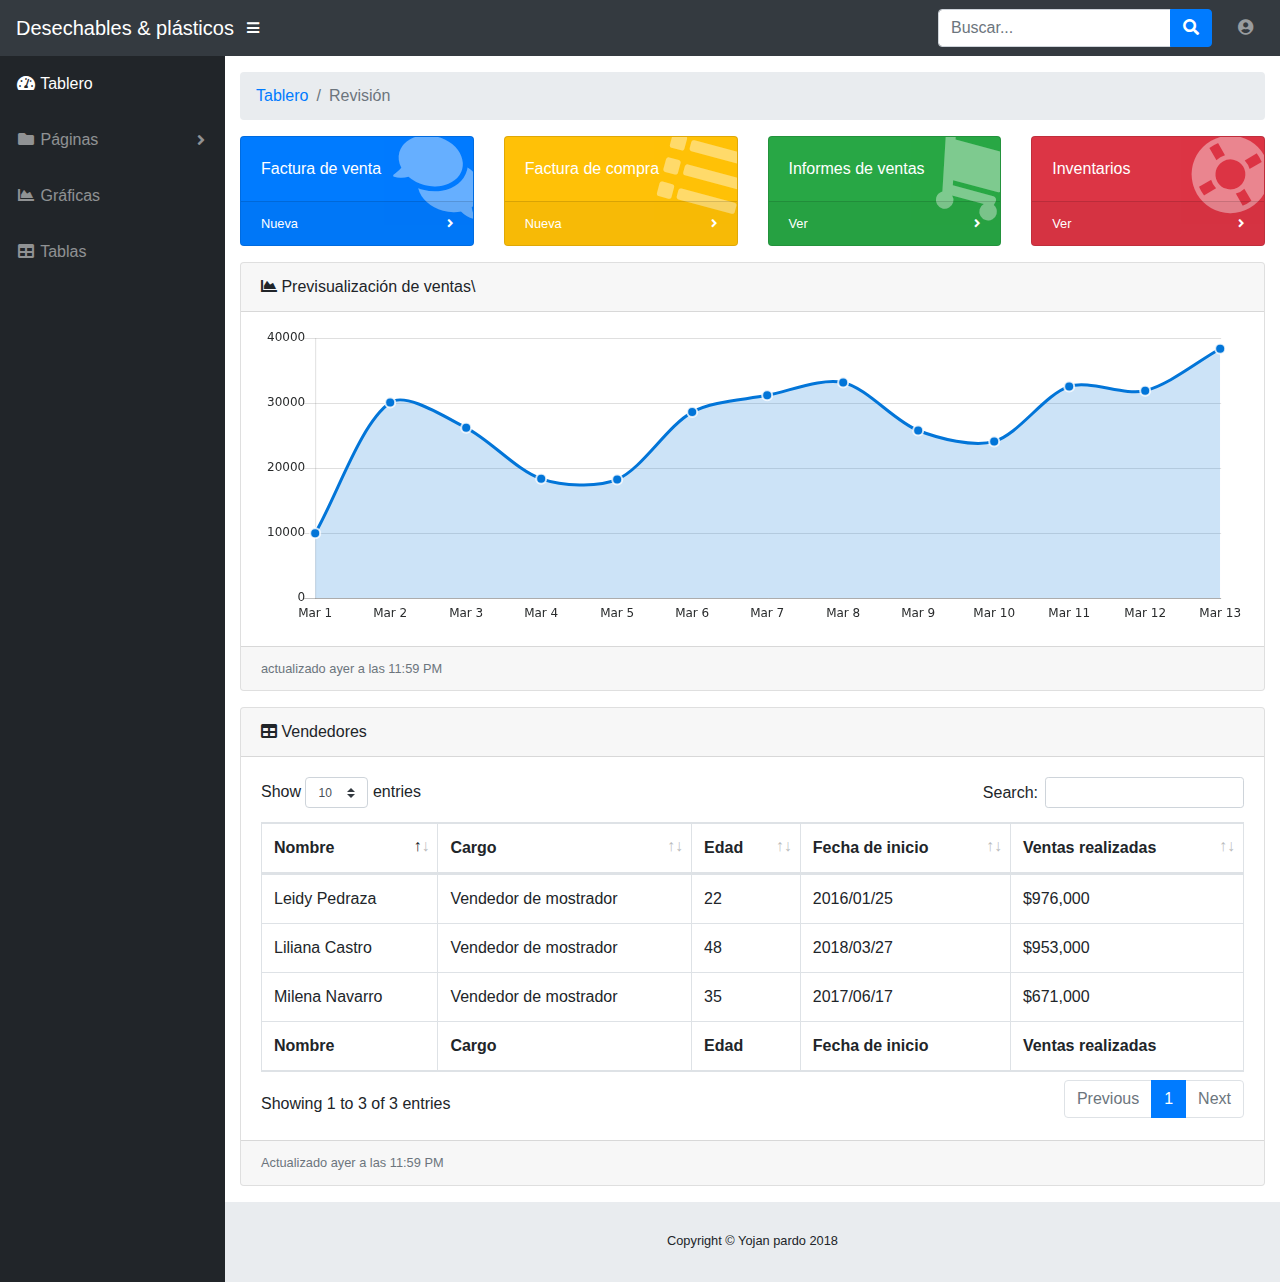
<file: static/index.html>
<!DOCTYPE html>
<html lang="en">

  <head>

    <meta charset="utf-8">
    <meta http-equiv="X-UA-Compatible" content="IE=edge">
    <meta name="viewport" content="width=device-width, initial-scale=1, shrink-to-fit=no">
    <meta name="description" content="">
    <meta name="author" content="">

    <title>Desechables & plasticos</title>

    <!-- Bootstrap core CSS-->
    <link href="vendor/bootstrap/css/bootstrap.min.css" rel="stylesheet">

    <!-- Custom fonts for this template-->
    <link href="vendor/fontawesome-free/css/all.min.css" rel="stylesheet" type="text/css">

    <!-- Page level plugin CSS-->
    <link href="vendor/datatables/dataTables.bootstrap4.css" rel="stylesheet">

    <!-- Custom styles for this template-->
    <link href="css/sb-admin.css" rel="stylesheet">

  </head>

  <body id="page-top">

    <nav class="navbar navbar-expand navbar-dark bg-dark static-top">

      <a class="navbar-brand mr-1" href="index.html">Desechables & plásticos</a>

      <button class="btn btn-link btn-sm text-white order-1 order-sm-0" id="sidebarToggle" href="#">
        <i class="fas fa-bars"></i>
      </button>

      <!-- Navbar Search -->
      <form class="d-none d-md-inline-block form-inline ml-auto mr-0 mr-md-3 my-2 my-md-0">
        <div class="input-group">
          <input type="text" class="form-control" placeholder="Buscar..." aria-label="Search" aria-describedby="basic-addon2">
          <div class="input-group-append">
            <button class="btn btn-primary" type="button">
              <i class="fas fa-search"></i>
            </button>
          </div>
        </div>
      </form>

      <!-- Navbar -->
      <ul class="navbar-nav ml-auto ml-md-0">
        <li class="nav-item dropdown no-arrow">
          <a class="nav-link dropdown-toggle" href="#" id="userDropdown" role="button" data-toggle="dropdown" aria-haspopup="true" aria-expanded="false">
            <i class="fas fa-user-circle fa-fw"></i>
          </a>
          <div class="dropdown-menu dropdown-menu-right" aria-labelledby="userDropdown">
            <a class="dropdown-item" href="https://docs.google.com/document/d/1LEOS7FEQG3Z_axIqjwZ_DtIhe6Shqy3F4_9AjFXQh_c/edit?usp=sharing" target="_blank">Documento</a>
            <a class="dropdown-item" href="#">Registro de actividad</a>
            <div class="dropdown-divider"></div>
            <a class="dropdown-item" href="#" data-toggle="modal" data-target="#logoutModal">Logout</a>
          </div>
        </li>
      </ul>

    </nav>

    <div id="wrapper">

      <!-- Sidebar -->
      <ul class="sidebar navbar-nav">
        <li class="nav-item active">
          <a class="nav-link" href="index.html">
            <i class="fas fa-fw fa-tachometer-alt"></i>
            <span>Tablero</span>
          </a>
        </li>
        <li class="nav-item dropdown">
          <a class="nav-link dropdown-toggle" href="#" id="pagesDropdown" role="button" data-toggle="dropdown" aria-haspopup="true" aria-expanded="false">
            <i class="fas fa-fw fa-folder"></i>
            <span>Páginas</span>
          </a>
          <div class="dropdown-menu" aria-labelledby="pagesDropdown">
            <h6 class="dropdown-header">Inicio de sesión</h6>
            <a class="dropdown-item" href="login.html">Iniciar sesión</a>
            <a class="dropdown-item" href="register.html">Registro</a>
            <a class="dropdown-item" href="forgot-password.html">Contraseña olvidada</a>
            <div class="dropdown-divider"></div>
            <h6 class="dropdown-header">otras páginas</h6>
            <a class="dropdown-item active" href="404.html">404</a>
            <a class="dropdown-item" href="blank.html">Blank Page</a>
          </div>
        </li>
        <li class="nav-item">
          <a class="nav-link" href="charts.html">
            <i class="fas fa-fw fa-chart-area"></i>
            <span>Gráficas</span></a>
        </li>
        <li class="nav-item">
          <a class="nav-link" href="tables.html">
            <i class="fas fa-fw fa-table"></i>
            <span>Tablas</span></a>
        </li>
      </ul>

      <div id="content-wrapper">

        <div class="container-fluid">

          <!-- Breadcrumbs-->
          <ol class="breadcrumb">
            <li class="breadcrumb-item">
              <a href="#">Tablero</a>
            </li>
            <li class="breadcrumb-item active">Revisión</li>
          </ol>

          <!-- Icon Cards-->
          <div class="row">
            <div class="col-xl-3 col-sm-6 mb-3">
              <div class="card text-white bg-primary o-hidden h-100">
                <div class="card-body">
                  <div class="card-body-icon">
                    <i class="fas fa-fw fa-comments"></i>
                  </div>
                  <div class="mr-5">Factura de venta</div>
                </div>
                <a class="card-footer text-white clearfix small z-1" href="factura_de_venta.html">
                  <span class="float-left">Nueva</span>
                  <span class="float-right">
                    <i class="fas fa-angle-right"></i>
                  </span>
                </a>
              </div>
            </div>
            <div class="col-xl-3 col-sm-6 mb-3">
              <div class="card text-white bg-warning o-hidden h-100">
                <div class="card-body">
                  <div class="card-body-icon">
                    <i class="fas fa-fw fa-list"></i>
                  </div>
                  <div class="mr-5">Factura de compra</div>
                </div>
                <a class="card-footer text-white clearfix small z-1" href="factura_de_compra.html">
                  <span class="float-left">Nueva</span>
                  <span class="float-right">
                    <i class="fas fa-angle-right"></i>
                  </span>
                </a>
              </div>
            </div>
            <div class="col-xl-3 col-sm-6 mb-3">
              <div class="card text-white bg-success o-hidden h-100">
                <div class="card-body">
                  <div class="card-body-icon">
                    <i class="fas fa-fw fa-shopping-cart"></i>
                  </div>
                  <div class="mr-5">Informes de ventas</div>
                </div>
                <a class="card-footer text-white clearfix small z-1" href="informes_de_ventas.html">
                  <span class="float-left">Ver</span>
                  <span class="float-right">
                    <i class="fas fa-angle-right"></i>
                  </span>
                </a>
              </div>
            </div>
            <div class="col-xl-3 col-sm-6 mb-3">
              <div class="card text-white bg-danger o-hidden h-100">
                <div class="card-body">
                  <div class="card-body-icon">
                    <i class="fas fa-fw fa-life-ring"></i>
                  </div>
                  <div class="mr-5">Inventarios</div>
                </div>
                <a class="card-footer text-white clearfix small z-1" href="inventarios.html">
                  <span class="float-left">Ver</span>
                  <span class="float-right">
                    <i class="fas fa-angle-right"></i>
                  </span>
                </a>
              </div>
            </div>
          </div>

          <!-- Area Chart Example-->
          <div class="card mb-3">
            <div class="card-header">
              <i class="fas fa-chart-area"></i>
              Previsualización de ventas\</div>
            <div class="card-body">
              <canvas id="myAreaChart" width="100%" height="30"></canvas>
            </div>
            <div class="card-footer small text-muted">actualizado ayer a las 11:59 PM</div>
          </div>

          <!-- DataTables Example -->
          <div class="card mb-3">
            <div class="card-header">
              <i class="fas fa-table"></i>
              Vendedores</div>
            <div class="card-body">
              <div class="table-responsive">
                <table class="table table-bordered" id="dataTable" width="100%" cellspacing="0">
                  <thead>
                    <tr>
                      <th>Nombre</th>
                      <th>Cargo</th>
                      <th>Edad</th>
                      <th>Fecha de inicio</th>
                      <th>Ventas realizadas</th>
                    </tr>
                  </thead>
                  <tfoot>
                    <tr>
                      <th>Nombre</th>
                      <th>Cargo</th>
                      <th>Edad</th>
                      <th>Fecha de inicio</th>
                      <th>Ventas realizadas</th>
                    </tr>
                  </tfoot>
                  <tbody>
                    <tr>
                      <td>Milena Navarro</td>
                      <td>Vendedor de mostrador</td>
                      <td>35</td>
                      <td>2017/06/17</td>
                      <td>$671,000</td>
                    </tr>
                    <tr>
                      <td>Liliana Castro</td>
                      <td>Vendedor de mostrador</td>
                      <td>48</td>
                      <td>2018/03/27</td>
                      <td>$953,000</td>
                    </tr>
                    <tr>
                      <td>Leidy Pedraza</td>
                      <td>Vendedor de mostrador</td>
                      <td>22</td>
                      <td>2016/01/25</td>
                      <td>$976,000</td>
                    </tr>
                  </tbody>
                </table>
              </div>
            </div>
            <div class="card-footer small text-muted">Actualizado ayer a las 11:59 PM</div>
          </div>

        </div>
        <!-- /.container-fluid -->

        <!-- Sticky Footer -->
        <footer class="sticky-footer">
          <div class="container my-auto">
            <div class="copyright text-center my-auto">
              <span>Copyright © Yojan pardo 2018</span>
            </div>
          </div>
        </footer>

      </div>
      <!-- /.content-wrapper -->

    </div>
    <!-- /#wrapper -->

    <!-- Scroll to Top Button-->
    <a class="scroll-to-top rounded" href="#page-top">
      <i class="fas fa-angle-up"></i>
    </a>

    <!-- Logout Modal-->
    <div class="modal fade" id="logoutModal" tabindex="-1" role="dialog" aria-labelledby="exampleModalLabel" aria-hidden="true">
      <div class="modal-dialog" role="document">
        <div class="modal-content">
          <div class="modal-header">
            <h5 class="modal-title" id="exampleModalLabel">Listo para salir?</h5>
            <button class="close" type="button" data-dismiss="modal" aria-label="Close">
              <span aria-hidden="true">×</span>
            </button>
          </div>
          <div class="modal-body">Selecciona salir si quieres dejar la sesión actual.</div>
          <div class="modal-footer">
            <button class="btn btn-secondary" type="button" data-dismiss="modal">Cancelar</button>
            <a class="btn btn-primary" href="login.html">Salir</a>
          </div>
        </div>
      </div>
    </div>

    <!-- Bootstrap core JavaScript-->
    <script src="vendor/jquery/jquery.min.js"></script>
    <script src="vendor/bootstrap/js/bootstrap.bundle.min.js"></script>

    <!-- Core plugin JavaScript-->
    <script src="vendor/jquery-easing/jquery.easing.min.js"></script>

    <!-- Page level plugin JavaScript-->
    <script src="vendor/chart.js/Chart.min.js"></script>
    <script src="vendor/datatables/jquery.dataTables.js"></script>
    <script src="vendor/datatables/dataTables.bootstrap4.js"></script>

    <!-- Custom scripts for all pages-->
    <script src="js/sb-admin.min.js"></script>

    <!-- Demo scripts for this page-->
    <script src="js/demo/datatables-demo.js"></script>
    <script src="js/demo/chart-area-demo.js"></script>

  </body>

</html>
</file>
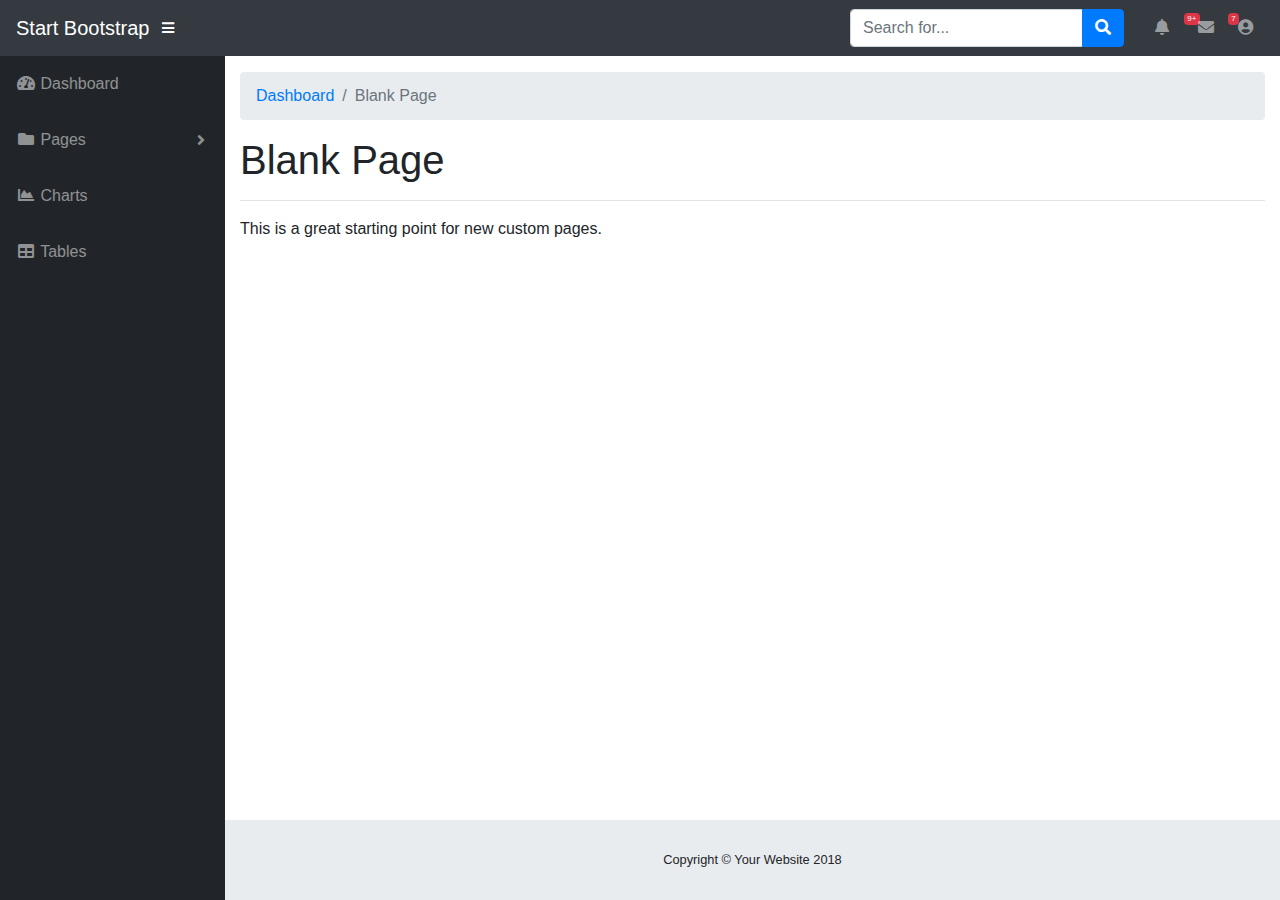
<file: static/blank.html>
<!DOCTYPE html>
<html lang="en">

  <head>

    <meta charset="utf-8">
    <meta http-equiv="X-UA-Compatible" content="IE=edge">
    <meta name="viewport" content="width=device-width, initial-scale=1, shrink-to-fit=no">
    <meta name="description" content="">
    <meta name="author" content="">

    <title>SB Admin - Blank Page</title>

    <!-- Bootstrap core CSS-->
    <link href="vendor/bootstrap/css/bootstrap.min.css" rel="stylesheet">

    <!-- Custom fonts for this template-->
    <link href="vendor/fontawesome-free/css/all.min.css" rel="stylesheet" type="text/css">

    <!-- Page level plugin CSS-->
    <link href="vendor/datatables/dataTables.bootstrap4.css" rel="stylesheet">

    <!-- Custom styles for this template-->
    <link href="css/sb-admin.css" rel="stylesheet">

  </head>

  <body id="page-top">

    <nav class="navbar navbar-expand navbar-dark bg-dark static-top">

      <a class="navbar-brand mr-1" href="index.html">Start Bootstrap</a>

      <button class="btn btn-link btn-sm text-white order-1 order-sm-0" id="sidebarToggle" href="#">
        <i class="fas fa-bars"></i>
      </button>

      <!-- Navbar Search -->
      <form class="d-none d-md-inline-block form-inline ml-auto mr-0 mr-md-3 my-2 my-md-0">
        <div class="input-group">
          <input type="text" class="form-control" placeholder="Search for..." aria-label="Search" aria-describedby="basic-addon2">
          <div class="input-group-append">
            <button class="btn btn-primary" type="button">
              <i class="fas fa-search"></i>
            </button>
          </div>
        </div>
      </form>

      <!-- Navbar -->
      <ul class="navbar-nav ml-auto ml-md-0">
        <li class="nav-item dropdown no-arrow mx-1">
          <a class="nav-link dropdown-toggle" href="#" id="alertsDropdown" role="button" data-toggle="dropdown" aria-haspopup="true" aria-expanded="false">
            <i class="fas fa-bell fa-fw"></i>
            <span class="badge badge-danger">9+</span>
          </a>
          <div class="dropdown-menu dropdown-menu-right" aria-labelledby="alertsDropdown">
            <a class="dropdown-item" href="#">Action</a>
            <a class="dropdown-item" href="#">Another action</a>
            <div class="dropdown-divider"></div>
            <a class="dropdown-item" href="#">Something else here</a>
          </div>
        </li>
        <li class="nav-item dropdown no-arrow mx-1">
          <a class="nav-link dropdown-toggle" href="#" id="messagesDropdown" role="button" data-toggle="dropdown" aria-haspopup="true" aria-expanded="false">
            <i class="fas fa-envelope fa-fw"></i>
            <span class="badge badge-danger">7</span>
          </a>
          <div class="dropdown-menu dropdown-menu-right" aria-labelledby="messagesDropdown">
            <a class="dropdown-item" href="#">Action</a>
            <a class="dropdown-item" href="#">Another action</a>
            <div class="dropdown-divider"></div>
            <a class="dropdown-item" href="#">Something else here</a>
          </div>
        </li>
        <li class="nav-item dropdown no-arrow">
          <a class="nav-link dropdown-toggle" href="#" id="userDropdown" role="button" data-toggle="dropdown" aria-haspopup="true" aria-expanded="false">
            <i class="fas fa-user-circle fa-fw"></i>
          </a>
          <div class="dropdown-menu dropdown-menu-right" aria-labelledby="userDropdown">
            <a class="dropdown-item" href="#">Settings</a>
            <a class="dropdown-item" href="#">Activity Log</a>
            <div class="dropdown-divider"></div>
            <a class="dropdown-item" href="#" data-toggle="modal" data-target="#logoutModal">Logout</a>
          </div>
        </li>
      </ul>

    </nav>

    <div id="wrapper">

      <!-- Sidebar -->
      <ul class="sidebar navbar-nav">
        <li class="nav-item">
          <a class="nav-link" href="index.html">
            <i class="fas fa-fw fa-tachometer-alt"></i>
            <span>Dashboard</span>
          </a>
        </li>
        <li class="nav-item dropdown">
          <a class="nav-link dropdown-toggle" href="#" id="pagesDropdown" role="button" data-toggle="dropdown" aria-haspopup="true" aria-expanded="false">
            <i class="fas fa-fw fa-folder"></i>
            <span>Pages</span>
          </a>
          <div class="dropdown-menu" aria-labelledby="pagesDropdown">
            <h6 class="dropdown-header">Login Screens:</h6>
            <a class="dropdown-item" href="login.html">Login</a>
            <a class="dropdown-item" href="register.html">Register</a>
            <a class="dropdown-item" href="forgot-password.html">Forgot Password</a>
            <div class="dropdown-divider"></div>
            <h6 class="dropdown-header">Other Pages:</h6>
            <a class="dropdown-item" href="404.html">404 Page</a>
            <a class="dropdown-item active" href="blank.html">Blank Page</a>
          </div>
        </li>
        <li class="nav-item">
          <a class="nav-link" href="charts.html">
            <i class="fas fa-fw fa-chart-area"></i>
            <span>Charts</span></a>
        </li>
        <li class="nav-item">
          <a class="nav-link" href="tables.html">
            <i class="fas fa-fw fa-table"></i>
            <span>Tables</span></a>
        </li>
      </ul>

      <div id="content-wrapper">

        <div class="container-fluid">

          <!-- Breadcrumbs-->
          <ol class="breadcrumb">
            <li class="breadcrumb-item">
              <a href="index.html">Dashboard</a>
            </li>
            <li class="breadcrumb-item active">Blank Page</li>
          </ol>

          <!-- Page Content -->
          <h1>Blank Page</h1>
          <hr>
          <p>This is a great starting point for new custom pages.</p>

        </div>
        <!-- /.container-fluid -->

        <!-- Sticky Footer -->
        <footer class="sticky-footer">
          <div class="container my-auto">
            <div class="copyright text-center my-auto">
              <span>Copyright © Your Website 2018</span>
            </div>
          </div>
        </footer>

      </div>
      <!-- /.content-wrapper -->

    </div>
    <!-- /#wrapper -->

    <!-- Scroll to Top Button-->
    <a class="scroll-to-top rounded" href="#page-top">
      <i class="fas fa-angle-up"></i>
    </a>

    <!-- Logout Modal-->
    <div class="modal fade" id="logoutModal" tabindex="-1" role="dialog" aria-labelledby="exampleModalLabel" aria-hidden="true">
      <div class="modal-dialog" role="document">
        <div class="modal-content">
          <div class="modal-header">
            <h5 class="modal-title" id="exampleModalLabel">Ready to Leave?</h5>
            <button class="close" type="button" data-dismiss="modal" aria-label="Close">
              <span aria-hidden="true">×</span>
            </button>
          </div>
          <div class="modal-body">Select "Logout" below if you are ready to end your current session.</div>
          <div class="modal-footer">
            <button class="btn btn-secondary" type="button" data-dismiss="modal">Cancel</button>
            <a class="btn btn-primary" href="login.html">Logout</a>
          </div>
        </div>
      </div>
    </div>

    <!-- Bootstrap core JavaScript-->
    <script src="vendor/jquery/jquery.min.js"></script>
    <script src="vendor/bootstrap/js/bootstrap.bundle.min.js"></script>

    <!-- Core plugin JavaScript-->
    <script src="vendor/jquery-easing/jquery.easing.min.js"></script>

    <!-- Custom scripts for all pages-->
    <script src="js/sb-admin.min.js"></script>

  </body>

</html>
</file>
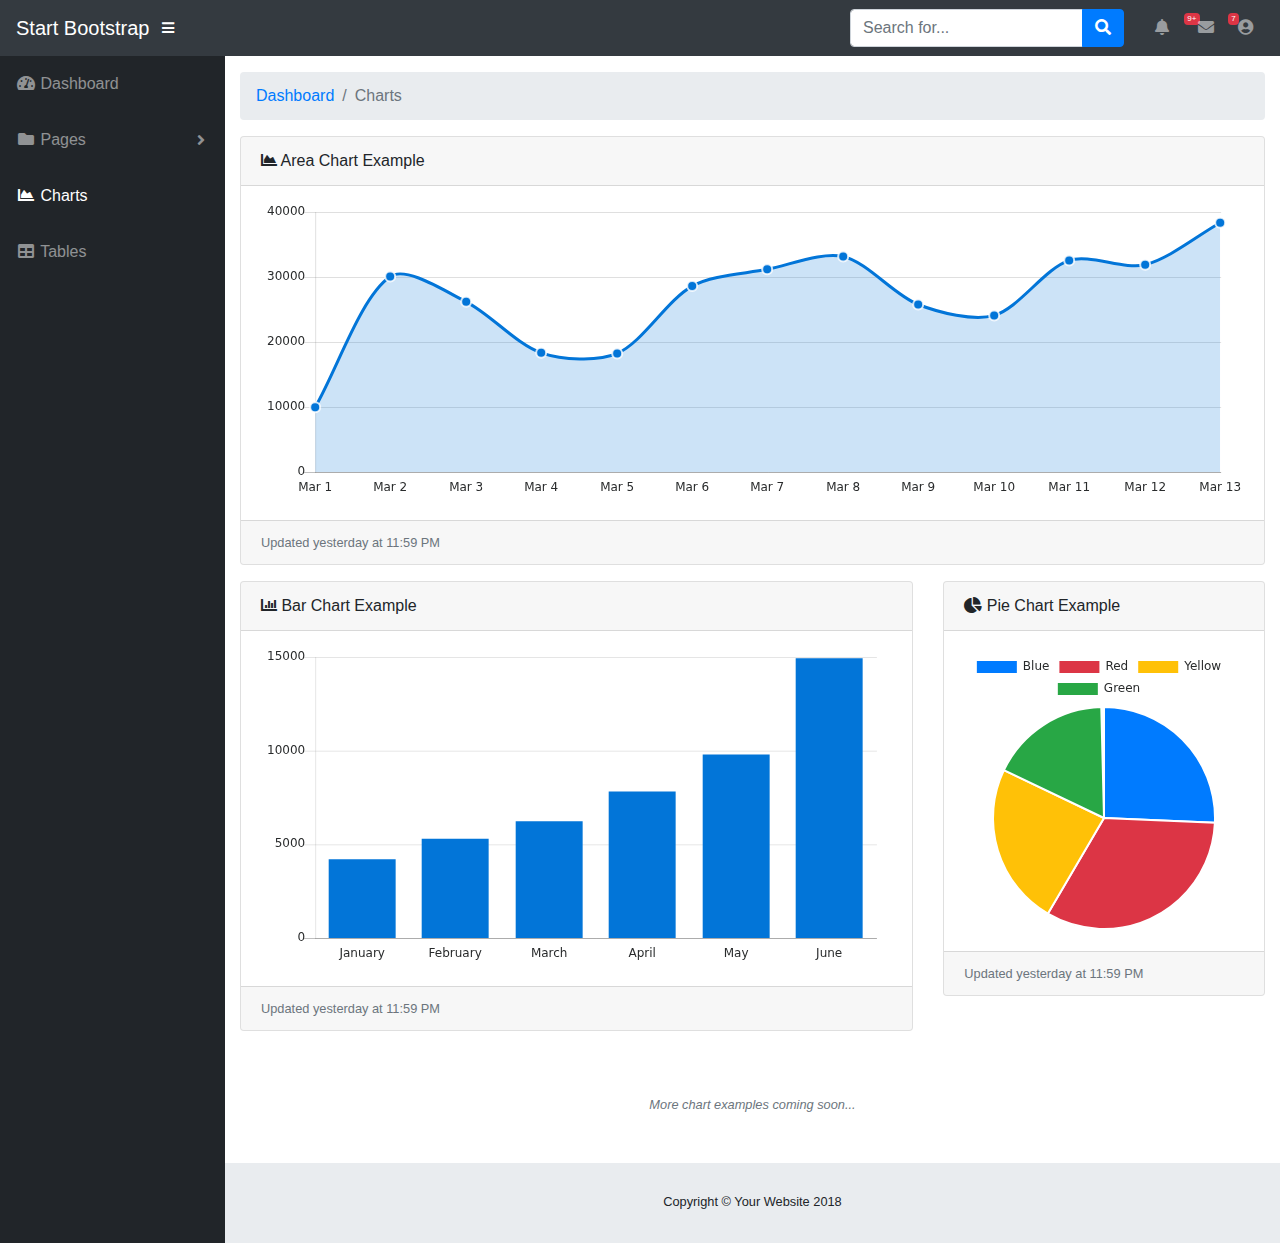
<file: static/charts.html>
<!DOCTYPE html>
<html lang="en">

  <head>

    <meta charset="utf-8">
    <meta http-equiv="X-UA-Compatible" content="IE=edge">
    <meta name="viewport" content="width=device-width, initial-scale=1, shrink-to-fit=no">
    <meta name="description" content="">
    <meta name="author" content="">

    <title>SB Admin - Charts</title>

    <!-- Bootstrap core CSS-->
    <link href="vendor/bootstrap/css/bootstrap.min.css" rel="stylesheet">

    <!-- Custom fonts for this template-->
    <link href="vendor/fontawesome-free/css/all.min.css" rel="stylesheet" type="text/css">

    <!-- Page level plugin CSS-->
    <link href="vendor/datatables/dataTables.bootstrap4.css" rel="stylesheet">

    <!-- Custom styles for this template-->
    <link href="css/sb-admin.css" rel="stylesheet">

  </head>

  <body id="page-top">

    <nav class="navbar navbar-expand navbar-dark bg-dark static-top">

      <a class="navbar-brand mr-1" href="index.html">Start Bootstrap</a>

      <button class="btn btn-link btn-sm text-white order-1 order-sm-0" id="sidebarToggle" href="#">
        <i class="fas fa-bars"></i>
      </button>

      <!-- Navbar Search -->
      <form class="d-none d-md-inline-block form-inline ml-auto mr-0 mr-md-3 my-2 my-md-0">
        <div class="input-group">
          <input type="text" class="form-control" placeholder="Search for..." aria-label="Search" aria-describedby="basic-addon2">
          <div class="input-group-append">
            <button class="btn btn-primary" type="button">
              <i class="fas fa-search"></i>
            </button>
          </div>
        </div>
      </form>

      <!-- Navbar -->
      <ul class="navbar-nav ml-auto ml-md-0">
        <li class="nav-item dropdown no-arrow mx-1">
          <a class="nav-link dropdown-toggle" href="#" id="alertsDropdown" role="button" data-toggle="dropdown" aria-haspopup="true" aria-expanded="false">
            <i class="fas fa-bell fa-fw"></i>
            <span class="badge badge-danger">9+</span>
          </a>
          <div class="dropdown-menu dropdown-menu-right" aria-labelledby="alertsDropdown">
            <a class="dropdown-item" href="#">Action</a>
            <a class="dropdown-item" href="#">Another action</a>
            <div class="dropdown-divider"></div>
            <a class="dropdown-item" href="#">Something else here</a>
          </div>
        </li>
        <li class="nav-item dropdown no-arrow mx-1">
          <a class="nav-link dropdown-toggle" href="#" id="messagesDropdown" role="button" data-toggle="dropdown" aria-haspopup="true" aria-expanded="false">
            <i class="fas fa-envelope fa-fw"></i>
            <span class="badge badge-danger">7</span>
          </a>
          <div class="dropdown-menu dropdown-menu-right" aria-labelledby="messagesDropdown">
            <a class="dropdown-item" href="#">Action</a>
            <a class="dropdown-item" href="#">Another action</a>
            <div class="dropdown-divider"></div>
            <a class="dropdown-item" href="#">Something else here</a>
          </div>
        </li>
        <li class="nav-item dropdown no-arrow">
          <a class="nav-link dropdown-toggle" href="#" id="userDropdown" role="button" data-toggle="dropdown" aria-haspopup="true" aria-expanded="false">
            <i class="fas fa-user-circle fa-fw"></i>
          </a>
          <div class="dropdown-menu dropdown-menu-right" aria-labelledby="userDropdown">
            <a class="dropdown-item" href="#">Settings</a>
            <a class="dropdown-item" href="#">Activity Log</a>
            <div class="dropdown-divider"></div>
            <a class="dropdown-item" href="#" data-toggle="modal" data-target="#logoutModal">Logout</a>
          </div>
        </li>
      </ul>

    </nav>

    <div id="wrapper">

      <!-- Sidebar -->
      <ul class="sidebar navbar-nav">
        <li class="nav-item">
          <a class="nav-link" href="index.html">
            <i class="fas fa-fw fa-tachometer-alt"></i>
            <span>Dashboard</span>
          </a>
        </li>
        <li class="nav-item dropdown">
          <a class="nav-link dropdown-toggle" href="#" id="pagesDropdown" role="button" data-toggle="dropdown" aria-haspopup="true" aria-expanded="false">
            <i class="fas fa-fw fa-folder"></i>
            <span>Pages</span>
          </a>
          <div class="dropdown-menu" aria-labelledby="pagesDropdown">
            <h6 class="dropdown-header">Login Screens:</h6>
            <a class="dropdown-item" href="login.html">Login</a>
            <a class="dropdown-item" href="register.html">Register</a>
            <a class="dropdown-item" href="forgot-password.html">Forgot Password</a>
            <div class="dropdown-divider"></div>
            <h6 class="dropdown-header">Other Pages:</h6>
            <a class="dropdown-item" href="404.html">404 Page</a>
            <a class="dropdown-item" href="blank.html">Blank Page</a>
          </div>
        </li>
        <li class="nav-item active">
          <a class="nav-link" href="charts.html">
            <i class="fas fa-fw fa-chart-area"></i>
            <span>Charts</span></a>
        </li>
        <li class="nav-item">
          <a class="nav-link" href="tables.html">
            <i class="fas fa-fw fa-table"></i>
            <span>Tables</span></a>
        </li>
      </ul>

      <div id="content-wrapper">

        <div class="container-fluid">

          <!-- Breadcrumbs-->
          <ol class="breadcrumb">
            <li class="breadcrumb-item">
              <a href="#">Dashboard</a>
            </li>
            <li class="breadcrumb-item active">Charts</li>
          </ol>

          <!-- Area Chart Example-->
          <div class="card mb-3">
            <div class="card-header">
              <i class="fas fa-chart-area"></i>
              Area Chart Example</div>
            <div class="card-body">
              <canvas id="myAreaChart" width="100%" height="30"></canvas>
            </div>
            <div class="card-footer small text-muted">Updated yesterday at 11:59 PM</div>
          </div>

          <div class="row">
            <div class="col-lg-8">
              <div class="card mb-3">
                <div class="card-header">
                  <i class="fas fa-chart-bar"></i>
                  Bar Chart Example</div>
                <div class="card-body">
                  <canvas id="myBarChart" width="100%" height="50"></canvas>
                </div>
                <div class="card-footer small text-muted">Updated yesterday at 11:59 PM</div>
              </div>
            </div>
            <div class="col-lg-4">
              <div class="card mb-3">
                <div class="card-header">
                  <i class="fas fa-chart-pie"></i>
                  Pie Chart Example</div>
                <div class="card-body">
                  <canvas id="myPieChart" width="100%" height="100"></canvas>
                </div>
                <div class="card-footer small text-muted">Updated yesterday at 11:59 PM</div>
              </div>
            </div>
          </div>

          <p class="small text-center text-muted my-5">
            <em>More chart examples coming soon...</em>
          </p>

        </div>
        <!-- /.container-fluid -->

        <!-- Sticky Footer -->
        <footer class="sticky-footer">
          <div class="container my-auto">
            <div class="copyright text-center my-auto">
              <span>Copyright © Your Website 2018</span>
            </div>
          </div>
        </footer>

      </div>
      <!-- /.content-wrapper -->

    </div>
    <!-- /#wrapper -->

    <!-- Scroll to Top Button-->
    <a class="scroll-to-top rounded" href="#page-top">
      <i class="fas fa-angle-up"></i>
    </a>

    <!-- Logout Modal-->
    <div class="modal fade" id="logoutModal" tabindex="-1" role="dialog" aria-labelledby="exampleModalLabel" aria-hidden="true">
      <div class="modal-dialog" role="document">
        <div class="modal-content">
          <div class="modal-header">
            <h5 class="modal-title" id="exampleModalLabel">Ready to Leave?</h5>
            <button class="close" type="button" data-dismiss="modal" aria-label="Close">
              <span aria-hidden="true">×</span>
            </button>
          </div>
          <div class="modal-body">Select "Logout" below if you are ready to end your current session.</div>
          <div class="modal-footer">
            <button class="btn btn-secondary" type="button" data-dismiss="modal">Cancel</button>
            <a class="btn btn-primary" href="login.html">Logout</a>
          </div>
        </div>
      </div>
    </div>

    <!-- Bootstrap core JavaScript-->
    <script src="vendor/jquery/jquery.min.js"></script>
    <script src="vendor/bootstrap/js/bootstrap.bundle.min.js"></script>

    <!-- Core plugin JavaScript-->
    <script src="vendor/jquery-easing/jquery.easing.min.js"></script>

    <!-- Page level plugin JavaScript-->
    <script src="vendor/chart.js/Chart.min.js"></script>

    <!-- Custom scripts for all pages-->
    <script src="js/sb-admin.min.js"></script>

    <!-- Demo scripts for this page-->
    <script src="js/demo/chart-area-demo.js"></script>
    <script src="js/demo/chart-bar-demo.js"></script>
    <script src="js/demo/chart-pie-demo.js"></script>

  </body>

</html>
</file>
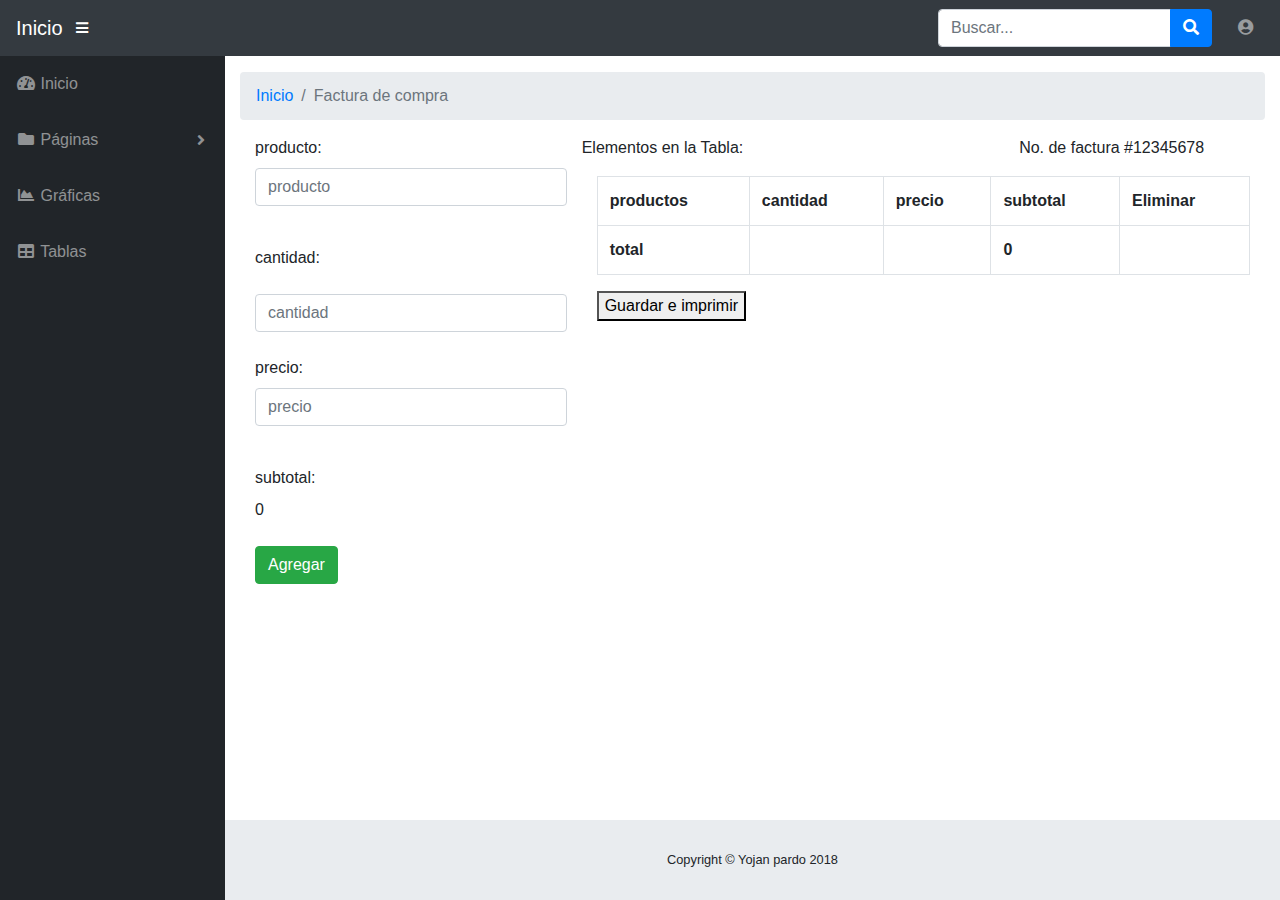
<file: static/factura_de_compra.html>
<!DOCTYPE html>
<html lang="en">

  <head>

    <meta charset="utf-8">
    <meta http-equiv="X-UA-Compatible" content="IE=edge">
    <meta name="viewport" content="width=device-width, initial-scale=1, shrink-to-fit=no">
    <meta name="description" content="">
    <meta name="author" content="">

    <title>Factura de compra</title>

    <!-- Bootstrap core CSS-->
    <link href="vendor/bootstrap/css/bootstrap.min.css" rel="stylesheet">

    <!-- Custom fonts for this template-->
    <link href="vendor/fontawesome-free/css/all.min.css" rel="stylesheet" type="text/css">

    <!-- Page level plugin CSS-->
    <link href="vendor/datatables/dataTables.bootstrap4.css" rel="stylesheet">

    <!-- Custom styles for this template-->
    <link href="css/sb-admin.css" rel="stylesheet">

  </head>

  <body id="page-top">

    <nav class="navbar navbar-expand navbar-dark bg-dark static-top">

      <a class="navbar-brand mr-1" href="index.html">Inicio</a>

      <button class="btn btn-link btn-sm text-white order-1 order-sm-0" id="sidebarToggle" href="#">
        <i class="fas fa-bars"></i>
      </button>

      <!-- Navbar Search -->
      <form class="d-none d-md-inline-block form-inline ml-auto mr-0 mr-md-3 my-2 my-md-0">
        <div class="input-group">
          <input type="text" class="form-control" placeholder="Buscar..." aria-label="Search" aria-describedby="basic-addon2">
          <div class="input-group-append">
            <button class="btn btn-primary" type="button">
              <i class="fas fa-search"></i>
            </button>
          </div>
        </div>
      </form>

      <!-- Navbar -->
      <ul class="navbar-nav ml-auto ml-md-0">
        <li class="nav-item dropdown no-arrow">
          <a class="nav-link dropdown-toggle" href="#" id="userDropdown" role="button" data-toggle="dropdown" aria-haspopup="true" aria-expanded="false">
            <i class="fas fa-user-circle fa-fw"></i>
          </a>
          <div class="dropdown-menu dropdown-menu-right" aria-labelledby="userDropdown">
            <a class="dropdown-item" href="#">Ajustes</a>
            <a class="dropdown-item" href="#">Registro de actividad</a>
            <div class="dropdown-divider"></div>
            <a class="dropdown-item" href="#" data-toggle="modal" data-target="#logoutModal">Logout</a>
          </div>
        </li>
      </ul>

    </nav>

    <div id="wrapper">

      <!-- Sidebar -->
      <ul class="sidebar navbar-nav">
        <li class="nav-item">
          <a class="nav-link" href="index.html">
            <i class="fas fa-fw fa-tachometer-alt"></i>
            <span>Inicio</span>
          </a>
        </li>
        <li class="nav-item dropdown">
          <a class="nav-link dropdown-toggle" href="#" id="pagesDropdown" role="button" data-toggle="dropdown" aria-haspopup="true" aria-expanded="false">
            <i class="fas fa-fw fa-folder"></i>
            <span>Páginas</span>
          </a>
          <div class="dropdown-menu" aria-labelledby="pagesDropdown">
            <h6 class="dropdown-header">Inicio de sesión</h6>
            <a class="dropdown-item" href="login.html">Iniciar sesión</a>
            <a class="dropdown-item" href="register.html">Registrar</a>
            <a class="dropdown-item" href="forgot-password.html">Olvido de contraseña</a>
            <div class="dropdown-divider"></div>
            <h6 class="dropdown-header">Otras páginas</h6>
            <a class="dropdown-item" href="404.html">404</a>
            <a class="dropdown-item active" href="blank.html">Págnia en blanco</a>
          </div>
        </li>
        <li class="nav-item">
          <a class="nav-link" href="charts.html">
            <i class="fas fa-fw fa-chart-area"></i>
            <span>Gráficas</span></a>
        </li>
        <li class="nav-item">
          <a class="nav-link" href="tables.html">
            <i class="fas fa-fw fa-table"></i>
            <span>Tablas</span></a>
        </li>
      </ul>

      <div id="content-wrapper">

        <div class="container-fluid">

          <!-- Breadcrumbs-->
          <ol class="breadcrumb">
            <li class="breadcrumb-item">
              <a href="index.html">Inicio</a>
            </li>
            <li class="breadcrumb-item active">Factura de compra</li>
          </ol>

          <!-- Page Content -->
          <div class="container">
            <div class="row">
              <div class="col-sm-4">
                <form>
                  <div class="form-group">
                    <p>
                      <label>producto:</label> <br>
                      <input id="nombre" class="form-control" type="text" placeholder="producto" onclick=calcularSubTotal()><br>
                    </p>
                    <p>
                      <label>cantidad:</label> <br>
                    </p>
                    <input id="cantidad" class="form-control " type="number" placeholder="cantidad" onclick=calcularSubTotal()><br>
                    <p>
                      <label>precio:</label> <br>
                      <input id="valorU" class="form-control " type="number" placeholder="precio" onclick=calcularSubTotal() onkeyup=calcularSubTotal()> <br>
                    </p>
                    <p>
                      <label>subtotal:</label> <br>
                      <label id="subtotal">0</label> <br>
                    </p>
                    <input id="adicionar" class="btn btn-success" type="button" value="Agregar" ></input>
                  </div>
                </form>
              </div>
              <div class="col-sm">
                <div class="row">
                  <p>Elementos en la Tabla:
                    <div id="adicionados" class="col-sm"></div>
                    <div class="col-sm">
                      No. de factura #12345678
                    </div>
                  </p>
                </div>
                <table  id="mytable" class="table table-bordered table-hover ">
                  <tr>
                    <th>productos</th>
                    <th>cantidad</th>
                    <th>precio</th>
                    <th>subtotal</th>
                    <th>Eliminar</th>
                  </tr>
                  <tfoot>
                    <th>total</th>
                    <th></th>
                    <th></th>
                    <th id="total">0</th>
                  </tfoot>
                </table>
                <button type="button" name="save">Guardar e imprimir</button>
              </div>
            </div>
          </div>
        <!-- /.container-fluid -->

        <!-- Sticky Footer -->
        <footer class="sticky-footer">
          <div class="container my-auto">
            <div class="copyright text-center my-auto">
              <span>Copyright © Yojan pardo 2018</span>
            </div>
          </div>
        </footer>

      </div>
      <!-- /.content-wrapper -->

    </div>
    <!-- /#wrapper -->

    <!-- Scroll to Top Button-->
    <a class="scroll-to-top rounded" href="#page-top">
      <i class="fas fa-angle-up"></i>
    </a>

    <!-- Logout Modal-->
    <div class="modal fade" id="logoutModal" tabindex="-1" role="dialog" aria-labelledby="exampleModalLabel" aria-hidden="true">
      <div class="modal-dialog" role="document">
        <div class="modal-content">
          <div class="modal-header">
            <h5 class="modal-title" id="exampleModalLabel">Listo para salir?</h5>
            <button class="close" type="button" data-dismiss="modal" aria-label="Close">
              <span aria-hidden="true">×</span>
            </button>
          </div>
          <div class="modal-body">Selecciona el boton de cerrar sesión si quieres salir</div>
          <div class="modal-footer">
            <button class="btn btn-secondary" type="button" data-dismiss="modal">Cancelar</button>
            <a class="btn btn-primary" href="login.html">Salir</a>
          </div>
        </div>
      </div>
    </div>

    <!-- Bootstrap core JavaScript-->
    <script src="vendor/jquery/jquery.min.js"></script>
    <script src="vendor/bootstrap/js/bootstrap.bundle.min.js"></script>

    <!-- Core plugin JavaScript-->
    <script src="vendor/jquery-easing/jquery.easing.min.js"></script>

    <!-- Custom scripts for all pages-->
    <script src="js/sb-admin.min.js"></script>
    <script src= 'js/tabla.js'></script>
    <script type="text/javascript">

      document.addEventListener("onclick",calcularSubTotal)
      function calcularSubTotal(key){
        var cantidad = document.getElementById("cantidad").value
        var valorU = document.getElementById("valorU").value
        //if(key.keyCode == 9){
          var subtotal = cantidad * valorU
          var subtotalLabel = document.getElementById("subtotal")
          subtotalLabel.textContent = subtotal
        //}
    }
    </script>

  </body>

</html>
</file>
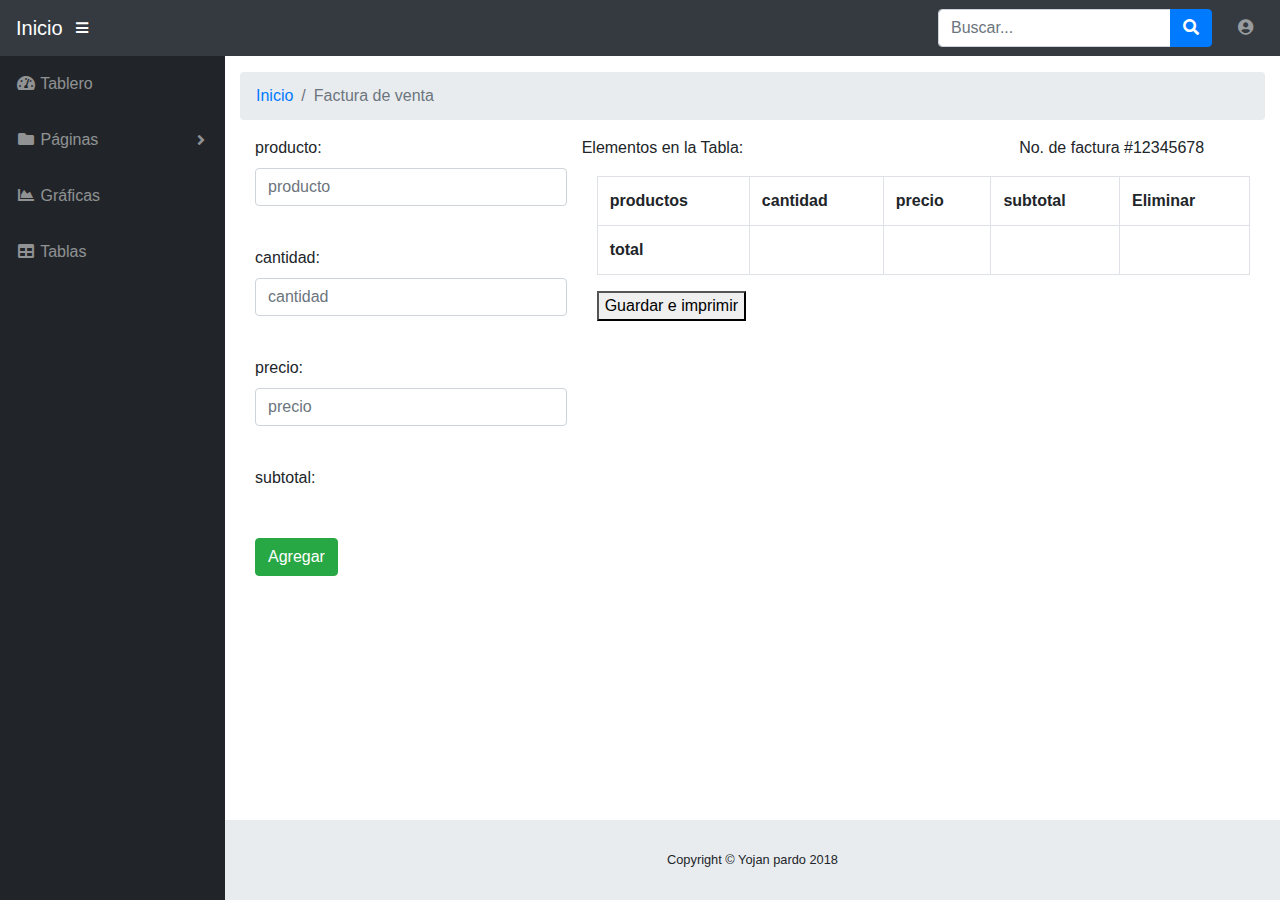
<file: static/factura_de_venta.html>
<!DOCTYPE html>
<html lang="en">

  <head>

    <meta charset="utf-8">
    <meta http-equiv="X-UA-Compatible" content="IE=edge">
    <meta name="viewport" content="width=device-width, initial-scale=1, shrink-to-fit=no">
    <meta name="description" content="">
    <meta name="author" content="">

    <title>Factura de venta</title>

    <!-- Bootstrap core CSS-->
    <link href="vendor/bootstrap/css/bootstrap.min.css" rel="stylesheet">

    <!-- Custom fonts for this template-->
    <link href="vendor/fontawesome-free/css/all.min.css" rel="stylesheet" type="text/css">

    <!-- Page level plugin CSS-->
    <link href="vendor/datatables/dataTables.bootstrap4.css" rel="stylesheet">

    <!-- Custom styles for this template-->
    <link href="css/sb-admin.css" rel="stylesheet">

  </head>

  <body id="page-top">

    <nav class="navbar navbar-expand navbar-dark bg-dark static-top">

      <a class="navbar-brand mr-1" href="index.html">Inicio</a>

      <button class="btn btn-link btn-sm text-white order-1 order-sm-0" id="sidebarToggle" href="#">
        <i class="fas fa-bars"></i>
      </button>

      <!-- Navbar Search -->
      <form class="d-none d-md-inline-block form-inline ml-auto mr-0 mr-md-3 my-2 my-md-0">
        <div class="input-group">
          <input type="text" class="form-control" placeholder="Buscar..." aria-label="Search" aria-describedby="basic-addon2">
          <div class="input-group-append">
            <button class="btn btn-primary" type="button">
              <i class="fas fa-search"></i>
            </button>
          </div>
        </div>
      </form>

      <!-- Navbar -->
      <ul class="navbar-nav ml-auto ml-md-0">
        <li class="nav-item dropdown no-arrow">
          <a class="nav-link dropdown-toggle" href="#" id="userDropdown" role="button" data-toggle="dropdown" aria-haspopup="true" aria-expanded="false">
            <i class="fas fa-user-circle fa-fw"></i>
          </a>
          <div class="dropdown-menu dropdown-menu-right" aria-labelledby="userDropdown">
            <a class="dropdown-item" href="#">Ajustes</a>
            <a class="dropdown-item" href="#">Registro de actividad</a>
            <div class="dropdown-divider"></div>
            <a class="dropdown-item" href="#" data-toggle="modal" data-target="#logoutModal">Logout</a>
          </div>
        </li>
      </ul>

    </nav>

    <div id="wrapper">

      <!-- Sidebar -->
      <ul class="sidebar navbar-nav">
        <li class="nav-item">
          <a class="nav-link" href="index.html">
            <i class="fas fa-fw fa-tachometer-alt"></i>
            <span>Tablero</span>
          </a>
        </li>
        <li class="nav-item dropdown">
          <a class="nav-link dropdown-toggle" href="#" id="pagesDropdown" role="button" data-toggle="dropdown" aria-haspopup="true" aria-expanded="false">
            <i class="fas fa-fw fa-folder"></i>
            <span>Páginas</span>
          </a>
          <div class="dropdown-menu" aria-labelledby="pagesDropdown">
            <h6 class="dropdown-header">Inicio de sesión</h6>
            <a class="dropdown-item" href="login.html">Iniciar sesión</a>
            <a class="dropdown-item" href="register.html">Registrar</a>
            <a class="dropdown-item" href="forgot-password.html">Olvido de contraseña</a>
            <div class="dropdown-divider"></div>
            <h6 class="dropdown-header">Otras páginas</h6>
            <a class="dropdown-item" href="404.html">404</a>
            <a class="dropdown-item active" href="blank.html">Págnia en blanco</a>
          </div>
        </li>
        <li class="nav-item">
          <a class="nav-link" href="charts.html">
            <i class="fas fa-fw fa-chart-area"></i>
            <span>Gráficas</span></a>
        </li>
        <li class="nav-item">
          <a class="nav-link" href="tables.html">
            <i class="fas fa-fw fa-table"></i>
            <span>Tablas</span></a>
        </li>
      </ul>

      <div id="content-wrapper">

        <div class="container-fluid">

          <!-- Breadcrumbs-->
          <ol class="breadcrumb">
            <li class="breadcrumb-item">
              <a href="index.html">Inicio</a>
            </li>
            <li class="breadcrumb-item active">Factura de venta</li>
          </ol>

          <!-- Page Content -->
          <div class="container">
            <div class="row">
              <div class="col-sm-4">
                <form>
                  <div class="form-group">
                    <p>
                      <label>producto:</label> <br>
                      <input id="nombre" class="form-control" type="text" placeholder="producto"><br>
                    </p>
                    <p>
                      <label>cantidad:</label> <br>
                      <input id="cantidad" class="form-control " type="number" placeholder="cantidad"><br>
                    </p>
                    <p>
                      <label>precio:</label> <br>
                      <input id="valorU" class="form-control " type="number" placeholder="precio"> <br>
                    </p>
                    <p>
                      <label>subtotal:</label> <br>
                      <label id="subtotal"></label> <br>
                    </p>
                    <input id="adicionar" class="btn btn-success" type="button" value="Agregar" onclick=calcularTotal()></input>
                  </div>
                </form>
              </div>
              <div class="col-sm">
                <div class="row">
                  <p>Elementos en la Tabla:
                    <div id="adicionados" class="col-sm"></div>
                    <div class="col-sm">
                      No. de factura #12345678
                    </div>
                  </p>
                </div>
                <table  id="mytable" class="table table-bordered table-hover ">
                  <tr>
                    <th>productos</th>
                    <th>cantidad</th>
                    <th>precio</th>
                    <th>subtotal</th>
                    <th>Eliminar</th>
                  </tr>
                  <tfoot>
                    <th>total</th>
                    <th></th>
                    <th></th>
                    <th id="total"></th>
                  </tfoot>
                </table>
                <button type="button" name="save">Guardar e imprimir</button>
              </div>
            </div>
          </div>
        <!-- /.container-fluid -->

        <!-- Sticky Footer -->
        <footer class="sticky-footer">
          <div class="container my-auto">
            <div class="copyright text-center my-auto">
              <span>Copyright © Yojan pardo 2018</span>
            </div>
          </div>
        </footer>

      </div>
      <!-- /.content-wrapper -->

    </div>
    <!-- /#wrapper -->

    <!-- Scroll to Top Button-->
    <a class="scroll-to-top rounded" href="#page-top">
      <i class="fas fa-angle-up"></i>
    </a>

    <!-- Logout Modal-->
    <div class="modal fade" id="logoutModal" tabindex="-1" role="dialog" aria-labelledby="exampleModalLabel" aria-hidden="true">
      <div class="modal-dialog" role="document">
        <div class="modal-content">
          <div class="modal-header">
            <h5 class="modal-title" id="exampleModalLabel">Listo para salir?</h5>
            <button class="close" type="button" data-dismiss="modal" aria-label="Close">
              <span aria-hidden="true">×</span>
            </button>
          </div>
          <div class="modal-body">Selecciona el boton de cerrar sesión si quieres salir</div>
          <div class="modal-footer">
            <button class="btn btn-secondary" type="button" data-dismiss="modal">Cancelar</button>
            <a class="btn btn-primary" href="login.html">Salir</a>
          </div>
        </div>
      </div>
    </div>

    <!-- Bootstrap core JavaScript-->
    <script src="vendor/jquery/jquery.min.js"></script>
    <script src="vendor/bootstrap/js/bootstrap.bundle.min.js"></script>

    <!-- Core plugin JavaScript-->
    <script src="vendor/jquery-easing/jquery.easing.min.js"></script>

    <!-- Custom scripts for all pages-->
    <script src="js/sb-admin.min.js"></script>
    <script src= 'js/tabla.js'></script>
    <script type="text/javascript">
      document.addEventListener("keyup",calcularSubTotal)
      function calcularSubTotal(key){
        var cantidad = document.getElementById("cantidad").value
        var valorU = document.getElementById("valorU").value
        var subtotal = cantidad * valorU
        var subtotalLabel = document.getElementById("subtotal")
        subtotalLabel.textContent = subtotal
      }

      document.addEventListener("onclick",calcularTotal)
      function calcularTotal(){
        subtotal = document.getElementById("subtotal").value;
        total  = document.getElementById("total").value;
        total = subtotal + total;
        subtotalTh =
        total.textContent = total;
        console.log(subtotal)
      }

    </script>

  </body>

</html>
</file>
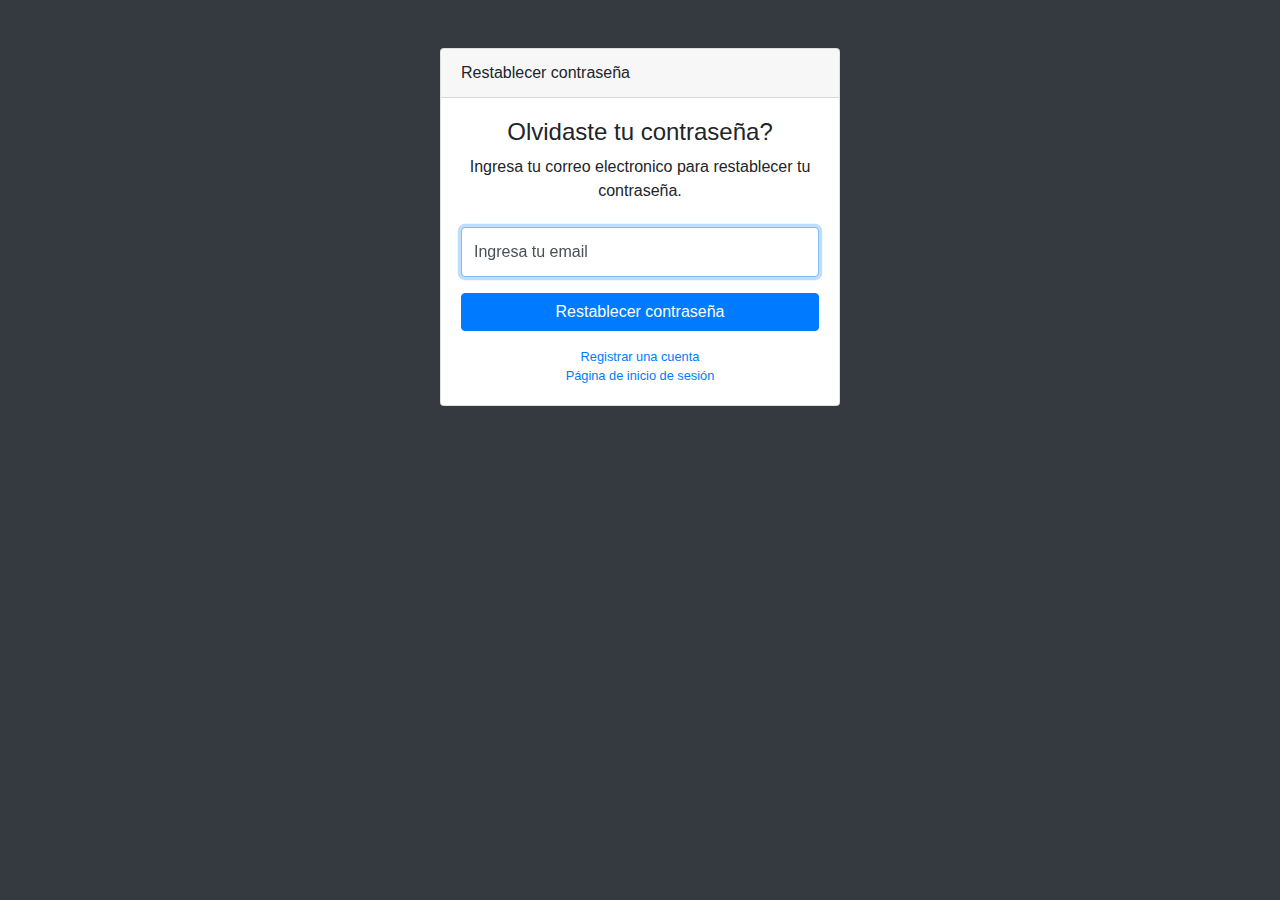
<file: static/forgot-password.html>
<!DOCTYPE html>
<html lang="en">

  <head>

    <meta charset="utf-8">
    <meta http-equiv="X-UA-Compatible" content="IE=edge">
    <meta name="viewport" content="width=device-width, initial-scale=1, shrink-to-fit=no">
    <meta name="description" content="">
    <meta name="author" content="">

    <title>Olvido de contraseña</title>

    <!-- Bootstrap core CSS-->
    <link href="vendor/bootstrap/css/bootstrap.min.css" rel="stylesheet">

    <!-- Custom fonts for this template-->
    <link href="vendor/fontawesome-free/css/all.min.css" rel="stylesheet" type="text/css">

    <!-- Custom styles for this template-->
    <link href="css/sb-admin.css" rel="stylesheet">

  </head>

  <body class="bg-dark">

    <div class="container">
      <div class="card card-login mx-auto mt-5">
        <div class="card-header">Restablecer contraseña</div>
        <div class="card-body">
          <div class="text-center mb-4">
            <h4>Olvidaste tu contraseña?</h4>
            <p>Ingresa tu correo electronico para restablecer tu contraseña.</p>
          </div>
          <form>
            <div class="form-group">
              <div class="form-label-group">
                <input type="email" id="inputEmail" class="form-control" placeholder="ingresa tu email" required="required" autofocus="autofocus">
                <label for="inputEmail">Ingresa tu email</label>
              </div>
            </div>
            <a class="btn btn-primary btn-block" href="login.html">Restablecer contraseña</a>
          </form>
          <div class="text-center">
            <a class="d-block small mt-3" href="register.html">Registrar una cuenta</a>
            <a class="d-block small" href="login.html">Página de inicio de sesión</a>
          </div>
        </div>
      </div>
    </div>

    <!-- Bootstrap core JavaScript-->
    <script src="vendor/jquery/jquery.min.js"></script>
    <script src="vendor/bootstrap/js/bootstrap.bundle.min.js"></script>

    <!-- Core plugin JavaScript-->
    <script src="vendor/jquery-easing/jquery.easing.min.js"></script>

  </body>

</html>
</file>
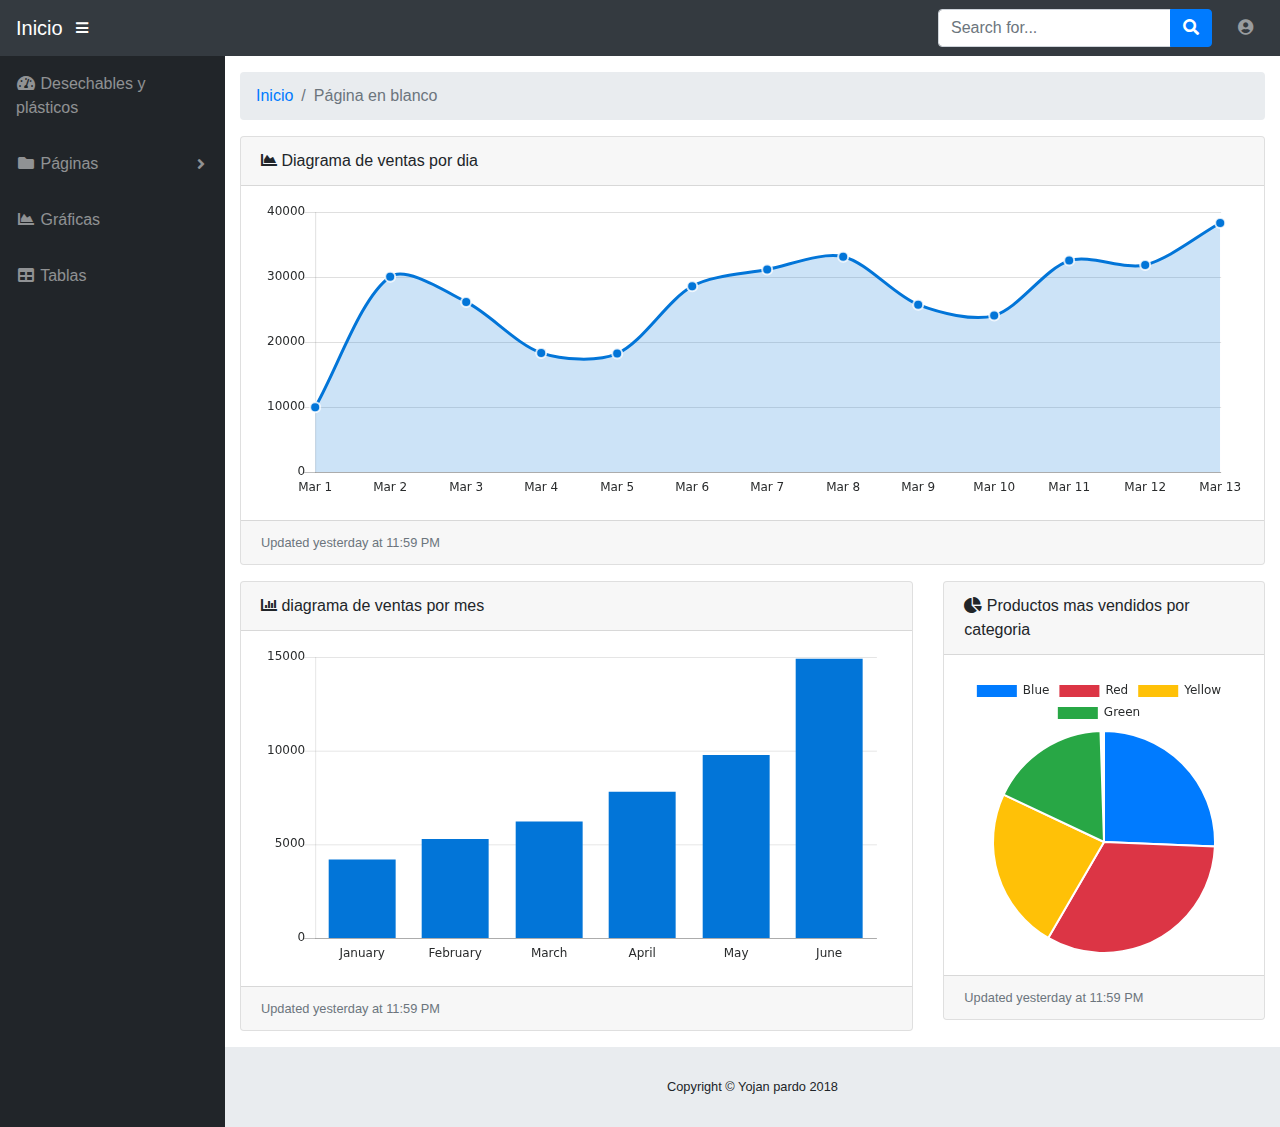
<file: static/informes_de_ventas.html>
<!DOCTYPE html>
<html lang="en">

  <head>

    <meta charset="utf-8">
    <meta http-equiv="X-UA-Compatible" content="IE=edge">
    <meta name="viewport" content="width=device-width, initial-scale=1, shrink-to-fit=no">
    <meta name="description" content="">
    <meta name="author" content="">

    <title>Informes de ventas</title>

    <!-- Bootstrap core CSS-->
    <link href="vendor/bootstrap/css/bootstrap.min.css" rel="stylesheet">

    <!-- Custom fonts for this template-->
    <link href="vendor/fontawesome-free/css/all.min.css" rel="stylesheet" type="text/css">

    <!-- Page level plugin CSS-->
    <link href="vendor/datatables/dataTables.bootstrap4.css" rel="stylesheet">

    <!-- Custom styles for this template-->
    <link href="css/sb-admin.css" rel="stylesheet">

  </head>

  <body id="page-top">

    <nav class="navbar navbar-expand navbar-dark bg-dark static-top">

      <a class="navbar-brand mr-1" href="index.html">Inicio</a>

      <button class="btn btn-link btn-sm text-white order-1 order-sm-0" id="sidebarToggle" href="#">
        <i class="fas fa-bars"></i>
      </button>

      <!-- Navbar Search -->
      <form class="d-none d-md-inline-block form-inline ml-auto mr-0 mr-md-3 my-2 my-md-0">
        <div class="input-group">
          <input type="text" class="form-control" placeholder="Search for..." aria-label="Search" aria-describedby="basic-addon2">
          <div class="input-group-append">
            <button class="btn btn-primary" type="button">
              <i class="fas fa-search"></i>
            </button>
          </div>
        </div>
      </form>

      <!-- Navbar -->
      <ul class="navbar-nav ml-auto ml-md-0">
        <li class="nav-item dropdown no-arrow">
          <a class="nav-link dropdown-toggle" href="#" id="userDropdown" role="button" data-toggle="dropdown" aria-haspopup="true" aria-expanded="false">
            <i class="fas fa-user-circle fa-fw"></i>
          </a>
          <div class="dropdown-menu dropdown-menu-right" aria-labelledby="userDropdown">
            <a class="dropdown-item" href="#">Ajustes</a>
            <a class="dropdown-item" href="#">Registro de actividad</a>
            <div class="dropdown-divider"></div>
            <a class="dropdown-item" href="#" data-toggle="modal" data-target="#logoutModal">Cerrar sesión</a>
          </div>
        </li>
      </ul>

    </nav>

    <div id="wrapper">

      <!-- Sidebar -->
      <ul class="sidebar navbar-nav">
        <li class="nav-item">
          <a class="nav-link" href="index.html">
            <i class="fas fa-fw fa-tachometer-alt"></i>
            <span>Desechables y plásticos</span>
          </a>
        </li>
        <li class="nav-item dropdown">
          <a class="nav-link dropdown-toggle" href="#" id="pagesDropdown" role="button" data-toggle="dropdown" aria-haspopup="true" aria-expanded="false">
            <i class="fas fa-fw fa-folder"></i>
            <span>Páginas</span>
          </a>
          <div class="dropdown-menu" aria-labelledby="pagesDropdown">
            <h6 class="dropdown-header">Inicio de sesión:</h6>
            <a class="dropdown-item" href="login.html">Iniciar sesión</a>
            <a class="dropdown-item" href="register.html">Registrar</a>
            <a class="dropdown-item" href="forgot-password.html">Olvido de contraseña</a>
            <div class="dropdown-divider"></div>
            <h6 class="dropdown-header">Otras páginas:</h6>
            <a class="dropdown-item" href="404.html">404</a>
            <a class="dropdown-item active" href="blank.html">Informes de ventas</a>
          </div>
        </li>
        <li class="nav-item">
          <a class="nav-link" href="charts.html">
            <i class="fas fa-fw fa-chart-area"></i>
            <span>Gráficas</span></a>
        </li>
        <li class="nav-item">
          <a class="nav-link" href="tables.html">
            <i class="fas fa-fw fa-table"></i>
            <span>Tablas</span></a>
        </li>
      </ul>

      <div id="content-wrapper">

        <div class="container-fluid">

          <!-- Breadcrumbs-->
          <ol class="breadcrumb">
            <li class="breadcrumb-item">
              <a href="index.html">Inicio</a>
            </li>
            <li class="breadcrumb-item active">Página en blanco</li>
          </ol>

          <!-- Page Content -->
          <div class="card mb-3">
            <div class="card-header">
              <i class="fas fa-chart-area"></i>
              Diagrama de ventas por dia</div>
            <div class="card-body">
              <canvas id="myAreaChart" width="100%" height="30"></canvas>
            </div>
            <div class="card-footer small text-muted">Updated yesterday at 11:59 PM</div>
          </div>

          <div class="row">
            <div class="col-lg-8">
              <div class="card mb-3">
                <div class="card-header">
                  <i class="fas fa-chart-bar"></i>
                  diagrama de ventas por mes</div>
                <div class="card-body">
                  <canvas id="myBarChart" width="100%" height="50"></canvas>
                </div>
                <div class="card-footer small text-muted">Updated yesterday at 11:59 PM</div>
              </div>
            </div>
            <div class="col-lg-4">
              <div class="card mb-3">
                <div class="card-header">
                  <i class="fas fa-chart-pie"></i>
                  Productos mas vendidos por categoria</div>
                <div class="card-body">
                  <canvas id="myPieChart" width="100%" height="100"></canvas>
                </div>
                <div class="card-footer small text-muted">Updated yesterday at 11:59 PM</div>
              </div>
            </div>
          </div>

        </div>
        <!-- /.container-fluid -->

        <!-- Sticky Footer -->
        <footer class="sticky-footer">
          <div class="container my-auto">
            <div class="copyright text-center my-auto">
              <span>Copyright © Yojan pardo 2018</span>
            </div>
          </div>
        </footer>

      </div>
      <!-- /.content-wrapper -->

    </div>
    <!-- /#wrapper -->

    <!-- Scroll to Top Button-->
    <a class="scroll-to-top rounded" href="#page-top">
      <i class="fas fa-angle-up"></i>
    </a>

    <!-- Logout Modal-->
    <div class="modal fade" id="logoutModal" tabindex="-1" role="dialog" aria-labelledby="exampleModalLabel" aria-hidden="true">
      <div class="modal-dialog" role="document">
        <div class="modal-content">
          <div class="modal-header">
            <h5 class="modal-title" id="exampleModalLabel">Listo para salir?</h5>
            <button class="close" type="button" data-dismiss="modal" aria-label="Close">
              <span aria-hidden="true">×</span>
            </button>
          </div>
          <div class="modal-body">Selecciona el boton de cerrar sesión si quieres salir</div>
          <div class="modal-footer">
            <button class="btn btn-secondary" type="button" data-dismiss="modal">Cancelar</button>
            <a class="btn btn-primary" href="login.html">Salir</a>
          </div>
        </div>
      </div>
    </div>

    <!-- Bootstrap core JavaScript-->
    <script src="vendor/jquery/jquery.min.js"></script>
    <script src="vendor/bootstrap/js/bootstrap.bundle.min.js"></script>

    <!-- Core plugin JavaScript-->
    <script src="vendor/jquery-easing/jquery.easing.min.js"></script>

    <!-- Page level plugin JavaScript-->
    <script src="vendor/chart.js/Chart.min.js"></script>

    <!-- Custom scripts for all pages-->
    <script src="js/sb-admin.min.js"></script>

    <!-- Demo scripts for this page-->
    <script src="js/demo/chart-area-demo.js"></script>
    <script src="js/demo/chart-bar-demo.js"></script>
    <script src="js/demo/chart-pie-demo.js"></script>

  </body>

</html>
</file>
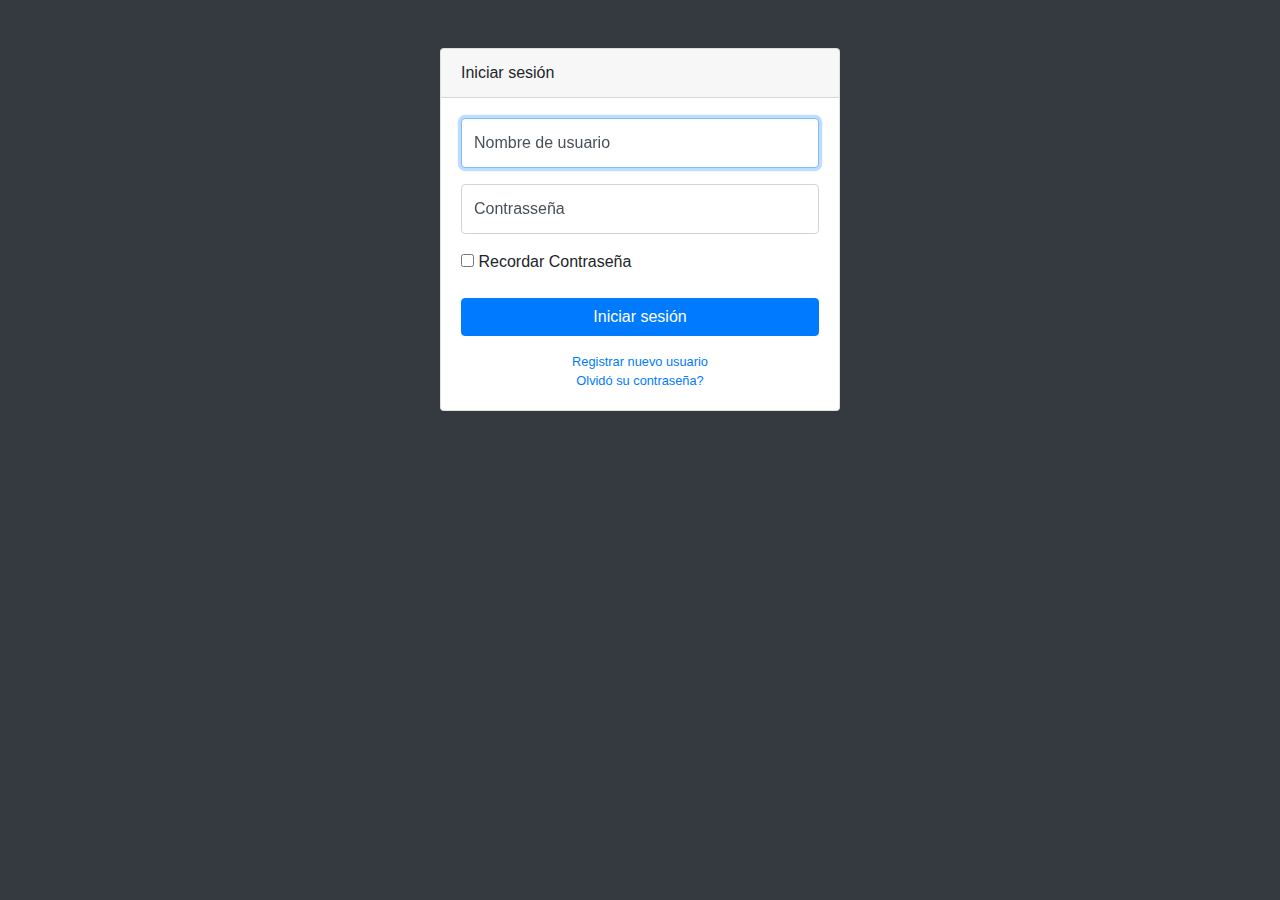
<file: static/login.html>
<!DOCTYPE html>
<html lang="en">

  <head>

    <meta charset="utf-8">
    <meta http-equiv="X-UA-Compatible" content="IE=edge">
    <meta name="viewport" content="width=device-width, initial-scale=1, shrink-to-fit=no">
    <meta name="description" content="">
    <meta name="author" content="">

    <title>Iniciar sesión - D&P</title>

    <!-- Bootstrap core CSS-->
    <link href="vendor/bootstrap/css/bootstrap.min.css" rel="stylesheet">

    <!-- Custom fonts for this template-->
    <link href="vendor/fontawesome-free/css/all.min.css" rel="stylesheet" type="text/css">

    <!-- Custom styles for this template-->
    <link href="css/sb-admin.css" rel="stylesheet">

  </head>

  <body class="bg-dark">

    <div class="container">
      <div class="card card-login mx-auto mt-5">
        <div class="card-header">Iniciar sesión</div>
        <div class="card-body">
          <form>
            <div class="form-group">
              <div class="form-label-group">
                <input type="email" id="inputEmail" class="form-control" placeholder="Nombre de usuario" required="required" autofocus="autofocus">
                <label for="inputEmail">Nombre de usuario</label>
              </div>
            </div>
            <div class="form-group">
              <div class="form-label-group">
                <input type="password" id="inputPassword" class="form-control" placeholder="Contraseña" required="required">
                <label for="inputPassword">Contrasseña</label>
              </div>
            </div>
            <div class="form-group">
              <div class="checkbox">
                <label>
                  <input type="checkbox" value="remember-me">
                  Recordar Contraseña
                </label>
              </div>
            </div>
            <a class="btn btn-primary btn-block" href="index.html">Iniciar sesión</a>
          </form>
          <div class="text-center">
            <a class="d-block small mt-3" href="register.html">Registrar nuevo usuario</a>
            <a class="d-block small" href="forgot-password.html">Olvidó su contraseña?</a>
          </div>
        </div>
      </div>
    </div>

    <!-- Bootstrap core JavaScript-->
    <script src="vendor/jquery/jquery.min.js"></script>
    <script src="vendor/bootstrap/js/bootstrap.bundle.min.js"></script>

    <!-- Core plugin JavaScript-->
    <script src="vendor/jquery-easing/jquery.easing.min.js"></script>

  </body>

</html>
</file>
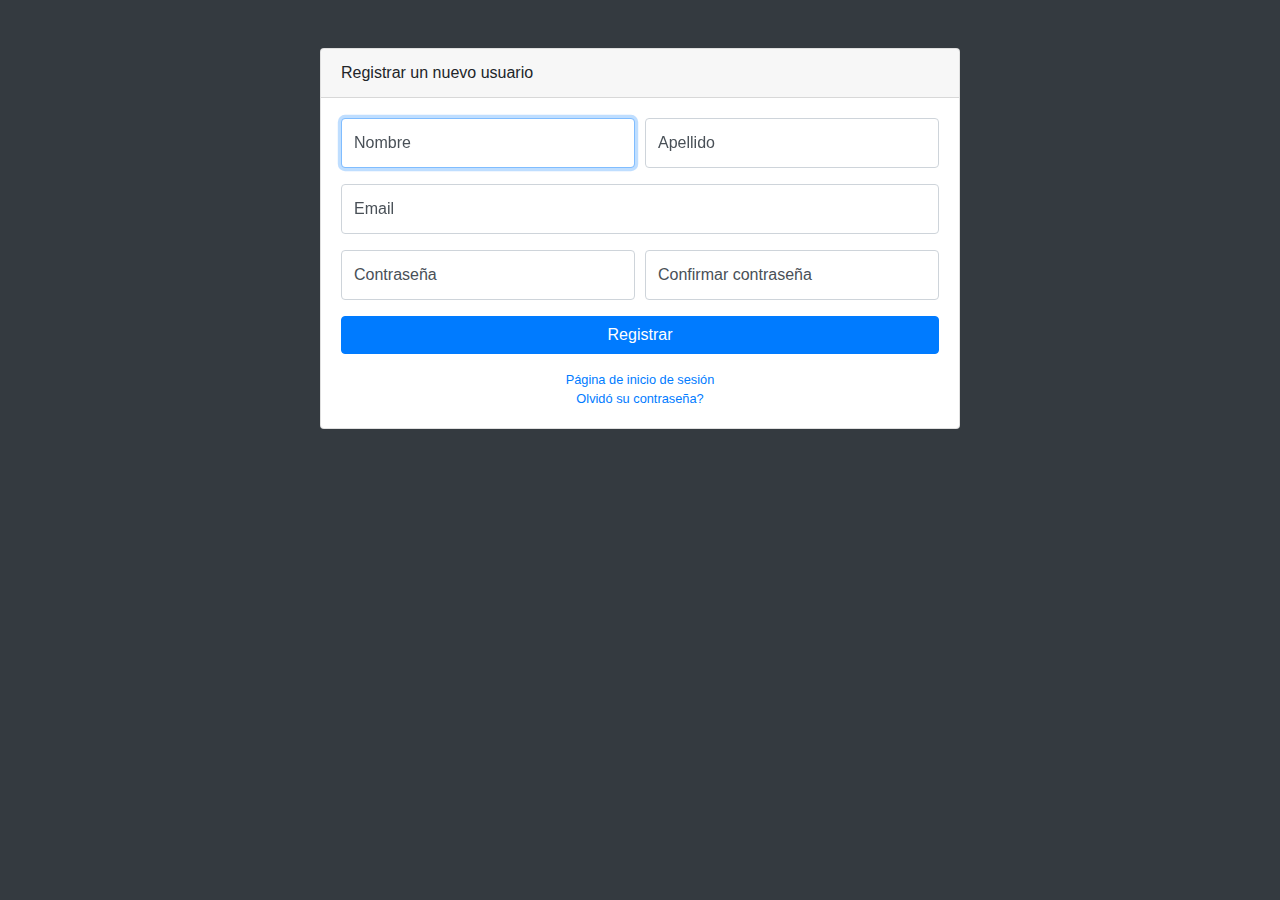
<file: static/register.html>
<!DOCTYPE html>
<html lang="en">

  <head>

    <meta charset="utf-8">
    <meta http-equiv="X-UA-Compatible" content="IE=edge">
    <meta name="viewport" content="width=device-width, initial-scale=1, shrink-to-fit=no">
    <meta name="description" content="">
    <meta name="author" content="">

    <title>Registar un usuario</title>

    <!-- Bootstrap core CSS-->
    <link href="vendor/bootstrap/css/bootstrap.min.css" rel="stylesheet">

    <!-- Custom fonts for this template-->
    <link href="vendor/fontawesome-free/css/all.min.css" rel="stylesheet" type="text/css">

    <!-- Custom styles for this template-->
    <link href="css/sb-admin.css" rel="stylesheet">

  </head>

  <body class="bg-dark">

    <div class="container">
      <div class="card card-register mx-auto mt-5">
        <div class="card-header">Registrar un nuevo usuario</div>
        <div class="card-body">
          <form>
            <div class="form-group">
              <div class="form-row">
                <div class="col-md-6">
                  <div class="form-label-group">
                    <input type="text" id="firstName" class="form-control" placeholder="Nombre" required="required" autofocus="autofocus">
                    <label for="firstName">Nombre</label>
                  </div>
                </div>
                <div class="col-md-6">
                  <div class="form-label-group">
                    <input type="text" id="lastName" class="form-control" placeholder="Apellido" required="required">
                    <label for="lastName">Apellido</label>
                  </div>
                </div>
              </div>
            </div>
            <div class="form-group">
              <div class="form-label-group">
                <input type="email" id="inputEmail" class="form-control" placeholder="Email address" required="required">
                <label for="inputEmail">Email</label>
              </div>
            </div>
            <div class="form-group">
              <div class="form-row">
                <div class="col-md-6">
                  <div class="form-label-group">
                    <input type="password" id="inputPassword" class="form-control" placeholder="Contraseña" required="required">
                    <label for="inputPassword">Contraseña</label>
                  </div>
                </div>
                <div class="col-md-6">
                  <div class="form-label-group">
                    <input type="password" id="confirmPassword" class="form-control" placeholder="Confirmar contraseña" required="required">
                  <label for="confirmPassword">Confirmar contraseña</label>
                  </div>
                </div>
              </div>
            </div>
            <a class="btn btn-primary btn-block" href="login.html">Registrar</a>
          </form>
          <div class="text-center">
            <a class="d-block small mt-3" href="login.html">Página de inicio de sesión</a>
            <a class="d-block small" href="forgot-password.html">Olvidó su contraseña?</a>
          </div>
        </div>
      </div>
    </div>

    <!-- Bootstrap core JavaScript-->
    <script src="vendor/jquery/jquery.min.js"></script>
    <script src="vendor/bootstrap/js/bootstrap.bundle.min.js"></script>

    <!-- Core plugin JavaScript-->
    <script src="vendor/jquery-easing/jquery.easing.min.js"></script>

  </body>

</html>
</file>
<file: static/vendor/fontawesome-free/css/all.min.css>
/*!
 * Font Awesome Free 5.2.0 by @fontawesome - https://fontawesome.com
 * License - https://fontawesome.com/license (Icons: CC BY 4.0, Fonts: SIL OFL 1.1, Code: MIT License)
 */
.fa,.fab,.fal,.far,.fas{-moz-osx-font-smoothing:grayscale;-webkit-font-smoothing:antialiased;display:inline-block;font-style:normal;font-variant:normal;text-rendering:auto;line-height:1}.fa-lg{font-size:1.33333em;line-height:.75em;vertical-align:-.0667em}.fa-xs{font-size:.75em}.fa-sm{font-size:.875em}.fa-1x{font-size:1em}.fa-2x{font-size:2em}.fa-3x{font-size:3em}.fa-4x{font-size:4em}.fa-5x{font-size:5em}.fa-6x{font-size:6em}.fa-7x{font-size:7em}.fa-8x{font-size:8em}.fa-9x{font-size:9em}.fa-10x{font-size:10em}.fa-fw{text-align:center;width:1.25em}.fa-ul{list-style-type:none;margin-left:2.5em;padding-left:0}.fa-ul>li{position:relative}.fa-li{left:-2em;position:absolute;text-align:center;width:2em;line-height:inherit}.fa-border{border:.08em solid #eee;border-radius:.1em;padding:.2em .25em .15em}.fa-pull-left{float:left}.fa-pull-right{float:right}.fa.fa-pull-left,.fab.fa-pull-left,.fal.fa-pull-left,.far.fa-pull-left,.fas.fa-pull-left{margin-right:.3em}.fa.fa-pull-right,.fab.fa-pull-right,.fal.fa-pull-right,.far.fa-pull-right,.fas.fa-pull-right{margin-left:.3em}.fa-spin{animation:a 2s infinite linear}.fa-pulse{animation:a 1s infinite steps(8)}@keyframes a{0%{transform:rotate(0deg)}to{transform:rotate(1turn)}}.fa-rotate-90{-ms-filter:"progid:DXImageTransform.Microsoft.BasicImage(rotation=1)";transform:rotate(90deg)}.fa-rotate-180{-ms-filter:"progid:DXImageTransform.Microsoft.BasicImage(rotation=2)";transform:rotate(180deg)}.fa-rotate-270{-ms-filter:"progid:DXImageTransform.Microsoft.BasicImage(rotation=3)";transform:rotate(270deg)}.fa-flip-horizontal{-ms-filter:"progid:DXImageTransform.Microsoft.BasicImage(rotation=0, mirror=1)";transform:scaleX(-1)}.fa-flip-vertical{transform:scaleY(-1)}.fa-flip-horizontal.fa-flip-vertical,.fa-flip-vertical{-ms-filter:"progid:DXImageTransform.Microsoft.BasicImage(rotation=2, mirror=1)"}.fa-flip-horizontal.fa-flip-vertical{transform:scale(-1)}:root .fa-flip-horizontal,:root .fa-flip-vertical,:root .fa-rotate-90,:root .fa-rotate-180,:root .fa-rotate-270{-webkit-filter:none;filter:none}.fa-stack{display:inline-block;height:2em;line-height:2em;position:relative;vertical-align:middle;width:2em}.fa-stack-1x,.fa-stack-2x{left:0;position:absolute;text-align:center;width:100%}.fa-stack-1x{line-height:inherit}.fa-stack-2x{font-size:2em}.fa-inverse{color:#fff}.fa-500px:before{content:"\f26e"}.fa-accessible-icon:before{content:"\f368"}.fa-accusoft:before{content:"\f369"}.fa-address-book:before{content:"\f2b9"}.fa-address-card:before{content:"\f2bb"}.fa-adjust:before{content:"\f042"}.fa-adn:before{content:"\f170"}.fa-adversal:before{content:"\f36a"}.fa-affiliatetheme:before{content:"\f36b"}.fa-air-freshener:before{content:"\f5d0"}.fa-algolia:before{content:"\f36c"}.fa-align-center:before{content:"\f037"}.fa-align-justify:before{content:"\f039"}.fa-align-left:before{content:"\f036"}.fa-align-right:before{content:"\f038"}.fa-allergies:before{content:"\f461"}.fa-amazon:before{content:"\f270"}.fa-amazon-pay:before{content:"\f42c"}.fa-ambulance:before{content:"\f0f9"}.fa-american-sign-language-interpreting:before{content:"\f2a3"}.fa-amilia:before{content:"\f36d"}.fa-anchor:before{content:"\f13d"}.fa-android:before{content:"\f17b"}.fa-angellist:before{content:"\f209"}.fa-angle-double-down:before{content:"\f103"}.fa-angle-double-left:before{content:"\f100"}.fa-angle-double-right:before{content:"\f101"}.fa-angle-double-up:before{content:"\f102"}.fa-angle-down:before{content:"\f107"}.fa-angle-left:before{content:"\f104"}.fa-angle-right:before{content:"\f105"}.fa-angle-up:before{content:"\f106"}.fa-angry:before{content:"\f556"}.fa-angrycreative:before{content:"\f36e"}.fa-angular:before{content:"\f420"}.fa-app-store:before{content:"\f36f"}.fa-app-store-ios:before{content:"\f370"}.fa-apper:before{content:"\f371"}.fa-apple:before{content:"\f179"}.fa-apple-alt:before{content:"\f5d1"}.fa-apple-pay:before{content:"\f415"}.fa-archive:before{content:"\f187"}.fa-archway:before{content:"\f557"}.fa-arrow-alt-circle-down:before{content:"\f358"}.fa-arrow-alt-circle-left:before{content:"\f359"}.fa-arrow-alt-circle-right:before{content:"\f35a"}.fa-arrow-alt-circle-up:before{content:"\f35b"}.fa-arrow-circle-down:before{content:"\f0ab"}.fa-arrow-circle-left:before{content:"\f0a8"}.fa-arrow-circle-right:before{content:"\f0a9"}.fa-arrow-circle-up:before{content:"\f0aa"}.fa-arrow-down:before{content:"\f063"}.fa-arrow-left:before{content:"\f060"}.fa-arrow-right:before{content:"\f061"}.fa-arrow-up:before{content:"\f062"}.fa-arrows-alt:before{content:"\f0b2"}.fa-arrows-alt-h:before{content:"\f337"}.fa-arrows-alt-v:before{content:"\f338"}.fa-assistive-listening-systems:before{content:"\f2a2"}.fa-asterisk:before{content:"\f069"}.fa-asymmetrik:before{content:"\f372"}.fa-at:before{content:"\f1fa"}.fa-atlas:before{content:"\f558"}.fa-atom:before{content:"\f5d2"}.fa-audible:before{content:"\f373"}.fa-audio-description:before{content:"\f29e"}.fa-autoprefixer:before{content:"\f41c"}.fa-avianex:before{content:"\f374"}.fa-aviato:before{content:"\f421"}.fa-award:before{content:"\f559"}.fa-aws:before{content:"\f375"}.fa-backspace:before{content:"\f55a"}.fa-backward:before{content:"\f04a"}.fa-balance-scale:before{content:"\f24e"}.fa-ban:before{content:"\f05e"}.fa-band-aid:before{content:"\f462"}.fa-bandcamp:before{content:"\f2d5"}.fa-barcode:before{content:"\f02a"}.fa-bars:before{content:"\f0c9"}.fa-baseball-ball:before{content:"\f433"}.fa-basketball-ball:before{content:"\f434"}.fa-bath:before{content:"\f2cd"}.fa-battery-empty:before{content:"\f244"}.fa-battery-full:before{content:"\f240"}.fa-battery-half:before{content:"\f242"}.fa-battery-quarter:before{content:"\f243"}.fa-battery-three-quarters:before{content:"\f241"}.fa-bed:before{content:"\f236"}.fa-beer:before{content:"\f0fc"}.fa-behance:before{content:"\f1b4"}.fa-behance-square:before{content:"\f1b5"}.fa-bell:before{content:"\f0f3"}.fa-bell-slash:before{content:"\f1f6"}.fa-bezier-curve:before{content:"\f55b"}.fa-bicycle:before{content:"\f206"}.fa-bimobject:before{content:"\f378"}.fa-binoculars:before{content:"\f1e5"}.fa-birthday-cake:before{content:"\f1fd"}.fa-bitbucket:before{content:"\f171"}.fa-bitcoin:before{content:"\f379"}.fa-bity:before{content:"\f37a"}.fa-black-tie:before{content:"\f27e"}.fa-blackberry:before{content:"\f37b"}.fa-blender:before{content:"\f517"}.fa-blind:before{content:"\f29d"}.fa-blogger:before{content:"\f37c"}.fa-blogger-b:before{content:"\f37d"}.fa-bluetooth:before{content:"\f293"}.fa-bluetooth-b:before{content:"\f294"}.fa-bold:before{content:"\f032"}.fa-bolt:before{content:"\f0e7"}.fa-bomb:before{content:"\f1e2"}.fa-bone:before{content:"\f5d7"}.fa-bong:before{content:"\f55c"}.fa-book:before{content:"\f02d"}.fa-book-open:before{content:"\f518"}.fa-book-reader:before{content:"\f5da"}.fa-bookmark:before{content:"\f02e"}.fa-bowling-ball:before{content:"\f436"}.fa-box:before{content:"\f466"}.fa-box-open:before{content:"\f49e"}.fa-boxes:before{content:"\f468"}.fa-braille:before{content:"\f2a1"}.fa-brain:before{content:"\f5dc"}.fa-briefcase:before{content:"\f0b1"}.fa-briefcase-medical:before{content:"\f469"}.fa-broadcast-tower:before{content:"\f519"}.fa-broom:before{content:"\f51a"}.fa-brush:before{content:"\f55d"}.fa-btc:before{content:"\f15a"}.fa-bug:before{content:"\f188"}.fa-building:before{content:"\f1ad"}.fa-bullhorn:before{content:"\f0a1"}.fa-bullseye:before{content:"\f140"}.fa-burn:before{content:"\f46a"}.fa-buromobelexperte:before{content:"\f37f"}.fa-bus:before{content:"\f207"}.fa-bus-alt:before{content:"\f55e"}.fa-buysellads:before{content:"\f20d"}.fa-calculator:before{content:"\f1ec"}.fa-calendar:before{content:"\f133"}.fa-calendar-alt:before{content:"\f073"}.fa-calendar-check:before{content:"\f274"}.fa-calendar-minus:before{content:"\f272"}.fa-calendar-plus:before{content:"\f271"}.fa-calendar-times:before{content:"\f273"}.fa-camera:before{content:"\f030"}.fa-camera-retro:before{content:"\f083"}.fa-cannabis:before{content:"\f55f"}.fa-capsules:before{content:"\f46b"}.fa-car:before{content:"\f1b9"}.fa-car-alt:before{content:"\f5de"}.fa-car-battery:before{content:"\f5df"}.fa-car-crash:before{content:"\f5e1"}.fa-car-side:before{content:"\f5e4"}.fa-caret-down:before{content:"\f0d7"}.fa-caret-left:before{content:"\f0d9"}.fa-caret-right:before{content:"\f0da"}.fa-caret-square-down:before{content:"\f150"}.fa-caret-square-left:before{content:"\f191"}.fa-caret-square-right:before{content:"\f152"}.fa-caret-square-up:before{content:"\f151"}.fa-caret-up:before{content:"\f0d8"}.fa-cart-arrow-down:before{content:"\f218"}.fa-cart-plus:before{content:"\f217"}.fa-cc-amazon-pay:before{content:"\f42d"}.fa-cc-amex:before{content:"\f1f3"}.fa-cc-apple-pay:before{content:"\f416"}.fa-cc-diners-club:before{content:"\f24c"}.fa-cc-discover:before{content:"\f1f2"}.fa-cc-jcb:before{content:"\f24b"}.fa-cc-mastercard:before{content:"\f1f1"}.fa-cc-paypal:before{content:"\f1f4"}.fa-cc-stripe:before{content:"\f1f5"}.fa-cc-visa:before{content:"\f1f0"}.fa-centercode:before{content:"\f380"}.fa-certificate:before{content:"\f0a3"}.fa-chalkboard:before{content:"\f51b"}.fa-chalkboard-teacher:before{content:"\f51c"}.fa-charging-station:before{content:"\f5e7"}.fa-chart-area:before{content:"\f1fe"}.fa-chart-bar:before{content:"\f080"}.fa-chart-line:before{content:"\f201"}.fa-chart-pie:before{content:"\f200"}.fa-check:before{content:"\f00c"}.fa-check-circle:before{content:"\f058"}.fa-check-double:before{content:"\f560"}.fa-check-square:before{content:"\f14a"}.fa-chess:before{content:"\f439"}.fa-chess-bishop:before{content:"\f43a"}.fa-chess-board:before{content:"\f43c"}.fa-chess-king:before{content:"\f43f"}.fa-chess-knight:before{content:"\f441"}.fa-chess-pawn:before{content:"\f443"}.fa-chess-queen:before{content:"\f445"}.fa-chess-rook:before{content:"\f447"}.fa-chevron-circle-down:before{content:"\f13a"}.fa-chevron-circle-left:before{content:"\f137"}.fa-chevron-circle-right:before{content:"\f138"}.fa-chevron-circle-up:before{content:"\f139"}.fa-chevron-down:before{content:"\f078"}.fa-chevron-left:before{content:"\f053"}.fa-chevron-right:before{content:"\f054"}.fa-chevron-up:before{content:"\f077"}.fa-child:before{content:"\f1ae"}.fa-chrome:before{content:"\f268"}.fa-church:before{content:"\f51d"}.fa-circle:before{content:"\f111"}.fa-circle-notch:before{content:"\f1ce"}.fa-clipboard:before{content:"\f328"}.fa-clipboard-check:before{content:"\f46c"}.fa-clipboard-list:before{content:"\f46d"}.fa-clock:before{content:"\f017"}.fa-clone:before{content:"\f24d"}.fa-closed-captioning:before{content:"\f20a"}.fa-cloud:before{content:"\f0c2"}.fa-cloud-download-alt:before{content:"\f381"}.fa-cloud-upload-alt:before{content:"\f382"}.fa-cloudscale:before{content:"\f383"}.fa-cloudsmith:before{content:"\f384"}.fa-cloudversify:before{content:"\f385"}.fa-cocktail:before{content:"\f561"}.fa-code:before{content:"\f121"}.fa-code-branch:before{content:"\f126"}.fa-codepen:before{content:"\f1cb"}.fa-codiepie:before{content:"\f284"}.fa-coffee:before{content:"\f0f4"}.fa-cog:before{content:"\f013"}.fa-cogs:before{content:"\f085"}.fa-coins:before{content:"\f51e"}.fa-columns:before{content:"\f0db"}.fa-comment:before{content:"\f075"}.fa-comment-alt:before{content:"\f27a"}.fa-comment-dots:before{content:"\f4ad"}.fa-comment-slash:before{content:"\f4b3"}.fa-comments:before{content:"\f086"}.fa-compact-disc:before{content:"\f51f"}.fa-compass:before{content:"\f14e"}.fa-compress:before{content:"\f066"}.fa-concierge-bell:before{content:"\f562"}.fa-connectdevelop:before{content:"\f20e"}.fa-contao:before{content:"\f26d"}.fa-cookie:before{content:"\f563"}.fa-cookie-bite:before{content:"\f564"}.fa-copy:before{content:"\f0c5"}.fa-copyright:before{content:"\f1f9"}.fa-couch:before{content:"\f4b8"}.fa-cpanel:before{content:"\f388"}.fa-creative-commons:before{content:"\f25e"}.fa-creative-commons-by:before{content:"\f4e7"}.fa-creative-commons-nc:before{content:"\f4e8"}.fa-creative-commons-nc-eu:before{content:"\f4e9"}.fa-creative-commons-nc-jp:before{content:"\f4ea"}.fa-creative-commons-nd:before{content:"\f4eb"}.fa-creative-commons-pd:before{content:"\f4ec"}.fa-creative-commons-pd-alt:before{content:"\f4ed"}.fa-creative-commons-remix:before{content:"\f4ee"}.fa-creative-commons-sa:before{content:"\f4ef"}.fa-creative-commons-sampling:before{content:"\f4f0"}.fa-creative-commons-sampling-plus:before{content:"\f4f1"}.fa-creative-commons-share:before{content:"\f4f2"}.fa-credit-card:before{content:"\f09d"}.fa-crop:before{content:"\f125"}.fa-crop-alt:before{content:"\f565"}.fa-crosshairs:before{content:"\f05b"}.fa-crow:before{content:"\f520"}.fa-crown:before{content:"\f521"}.fa-css3:before{content:"\f13c"}.fa-css3-alt:before{content:"\f38b"}.fa-cube:before{content:"\f1b2"}.fa-cubes:before{content:"\f1b3"}.fa-cut:before{content:"\f0c4"}.fa-cuttlefish:before{content:"\f38c"}.fa-d-and-d:before{content:"\f38d"}.fa-dashcube:before{content:"\f210"}.fa-database:before{content:"\f1c0"}.fa-deaf:before{content:"\f2a4"}.fa-delicious:before{content:"\f1a5"}.fa-deploydog:before{content:"\f38e"}.fa-deskpro:before{content:"\f38f"}.fa-desktop:before{content:"\f108"}.fa-deviantart:before{content:"\f1bd"}.fa-diagnoses:before{content:"\f470"}.fa-dice:before{content:"\f522"}.fa-dice-five:before{content:"\f523"}.fa-dice-four:before{content:"\f524"}.fa-dice-one:before{content:"\f525"}.fa-dice-six:before{content:"\f526"}.fa-dice-three:before{content:"\f527"}.fa-dice-two:before{content:"\f528"}.fa-digg:before{content:"\f1a6"}.fa-digital-ocean:before{content:"\f391"}.fa-digital-tachograph:before{content:"\f566"}.fa-directions:before{content:"\f5eb"}.fa-discord:before{content:"\f392"}.fa-discourse:before{content:"\f393"}.fa-divide:before{content:"\f529"}.fa-dizzy:before{content:"\f567"}.fa-dna:before{content:"\f471"}.fa-dochub:before{content:"\f394"}.fa-docker:before{content:"\f395"}.fa-dollar-sign:before{content:"\f155"}.fa-dolly:before{content:"\f472"}.fa-dolly-flatbed:before{content:"\f474"}.fa-donate:before{content:"\f4b9"}.fa-door-closed:before{content:"\f52a"}.fa-door-open:before{content:"\f52b"}.fa-dot-circle:before{content:"\f192"}.fa-dove:before{content:"\f4ba"}.fa-download:before{content:"\f019"}.fa-draft2digital:before{content:"\f396"}.fa-drafting-compass:before{content:"\f568"}.fa-draw-polygon:before{content:"\f5ee"}.fa-dribbble:before{content:"\f17d"}.fa-dribbble-square:before{content:"\f397"}.fa-dropbox:before{content:"\f16b"}.fa-drum:before{content:"\f569"}.fa-drum-steelpan:before{content:"\f56a"}.fa-drupal:before{content:"\f1a9"}.fa-dumbbell:before{content:"\f44b"}.fa-dyalog:before{content:"\f399"}.fa-earlybirds:before{content:"\f39a"}.fa-ebay:before{content:"\f4f4"}.fa-edge:before{content:"\f282"}.fa-edit:before{content:"\f044"}.fa-eject:before{content:"\f052"}.fa-elementor:before{content:"\f430"}.fa-ellipsis-h:before{content:"\f141"}.fa-ellipsis-v:before{content:"\f142"}.fa-ello:before{content:"\f5f1"}.fa-ember:before{content:"\f423"}.fa-empire:before{content:"\f1d1"}.fa-envelope:before{content:"\f0e0"}.fa-envelope-open:before{content:"\f2b6"}.fa-envelope-square:before{content:"\f199"}.fa-envira:before{content:"\f299"}.fa-equals:before{content:"\f52c"}.fa-eraser:before{content:"\f12d"}.fa-erlang:before{content:"\f39d"}.fa-ethereum:before{content:"\f42e"}.fa-etsy:before{content:"\f2d7"}.fa-euro-sign:before{content:"\f153"}.fa-exchange-alt:before{content:"\f362"}.fa-exclamation:before{content:"\f12a"}.fa-exclamation-circle:before{content:"\f06a"}.fa-exclamation-triangle:before{content:"\f071"}.fa-expand:before{content:"\f065"}.fa-expand-arrows-alt:before{content:"\f31e"}.fa-expeditedssl:before{content:"\f23e"}.fa-external-link-alt:before{content:"\f35d"}.fa-external-link-square-alt:before{content:"\f360"}.fa-eye:before{content:"\f06e"}.fa-eye-dropper:before{content:"\f1fb"}.fa-eye-slash:before{content:"\f070"}.fa-facebook:before{content:"\f09a"}.fa-facebook-f:before{content:"\f39e"}.fa-facebook-messenger:before{content:"\f39f"}.fa-facebook-square:before{content:"\f082"}.fa-fast-backward:before{content:"\f049"}.fa-fast-forward:before{content:"\f050"}.fa-fax:before{content:"\f1ac"}.fa-feather:before{content:"\f52d"}.fa-feather-alt:before{content:"\f56b"}.fa-female:before{content:"\f182"}.fa-fighter-jet:before{content:"\f0fb"}.fa-file:before{content:"\f15b"}.fa-file-alt:before{content:"\f15c"}.fa-file-archive:before{content:"\f1c6"}.fa-file-audio:before{content:"\f1c7"}.fa-file-code:before{content:"\f1c9"}.fa-file-contract:before{content:"\f56c"}.fa-file-download:before{content:"\f56d"}.fa-file-excel:before{content:"\f1c3"}.fa-file-export:before{content:"\f56e"}.fa-file-image:before{content:"\f1c5"}.fa-file-import:before{content:"\f56f"}.fa-file-invoice:before{content:"\f570"}.fa-file-invoice-dollar:before{content:"\f571"}.fa-file-medical:before{content:"\f477"}.fa-file-medical-alt:before{content:"\f478"}.fa-file-pdf:before{content:"\f1c1"}.fa-file-powerpoint:before{content:"\f1c4"}.fa-file-prescription:before{content:"\f572"}.fa-file-signature:before{content:"\f573"}.fa-file-upload:before{content:"\f574"}.fa-file-video:before{content:"\f1c8"}.fa-file-word:before{content:"\f1c2"}.fa-fill:before{content:"\f575"}.fa-fill-drip:before{content:"\f576"}.fa-film:before{content:"\f008"}.fa-filter:before{content:"\f0b0"}.fa-fingerprint:before{content:"\f577"}.fa-fire:before{content:"\f06d"}.fa-fire-extinguisher:before{content:"\f134"}.fa-firefox:before{content:"\f269"}.fa-first-aid:before{content:"\f479"}.fa-first-order:before{content:"\f2b0"}.fa-first-order-alt:before{content:"\f50a"}.fa-firstdraft:before{content:"\f3a1"}.fa-fish:before{content:"\f578"}.fa-flag:before{content:"\f024"}.fa-flag-checkered:before{content:"\f11e"}.fa-flask:before{content:"\f0c3"}.fa-flickr:before{content:"\f16e"}.fa-flipboard:before{content:"\f44d"}.fa-flushed:before{content:"\f579"}.fa-fly:before{content:"\f417"}.fa-folder:before{content:"\f07b"}.fa-folder-open:before{content:"\f07c"}.fa-font:before{content:"\f031"}.fa-font-awesome:before{content:"\f2b4"}.fa-font-awesome-alt:before{content:"\f35c"}.fa-font-awesome-flag:before{content:"\f425"}.fa-font-awesome-logo-full:before{content:"\f4e6"}.fa-fonticons:before{content:"\f280"}.fa-fonticons-fi:before{content:"\f3a2"}.fa-football-ball:before{content:"\f44e"}.fa-fort-awesome:before{content:"\f286"}.fa-fort-awesome-alt:before{content:"\f3a3"}.fa-forumbee:before{content:"\f211"}.fa-forward:before{content:"\f04e"}.fa-foursquare:before{content:"\f180"}.fa-free-code-camp:before{content:"\f2c5"}.fa-freebsd:before{content:"\f3a4"}.fa-frog:before{content:"\f52e"}.fa-frown:before{content:"\f119"}.fa-frown-open:before{content:"\f57a"}.fa-fulcrum:before{content:"\f50b"}.fa-futbol:before{content:"\f1e3"}.fa-galactic-republic:before{content:"\f50c"}.fa-galactic-senate:before{content:"\f50d"}.fa-gamepad:before{content:"\f11b"}.fa-gas-pump:before{content:"\f52f"}.fa-gavel:before{content:"\f0e3"}.fa-gem:before{content:"\f3a5"}.fa-genderless:before{content:"\f22d"}.fa-get-pocket:before{content:"\f265"}.fa-gg:before{content:"\f260"}.fa-gg-circle:before{content:"\f261"}.fa-gift:before{content:"\f06b"}.fa-git:before{content:"\f1d3"}.fa-git-square:before{content:"\f1d2"}.fa-github:before{content:"\f09b"}.fa-github-alt:before{content:"\f113"}.fa-github-square:before{content:"\f092"}.fa-gitkraken:before{content:"\f3a6"}.fa-gitlab:before{content:"\f296"}.fa-gitter:before{content:"\f426"}.fa-glass-martini:before{content:"\f000"}.fa-glass-martini-alt:before{content:"\f57b"}.fa-glasses:before{content:"\f530"}.fa-glide:before{content:"\f2a5"}.fa-glide-g:before{content:"\f2a6"}.fa-globe:before{content:"\f0ac"}.fa-globe-africa:before{content:"\f57c"}.fa-globe-americas:before{content:"\f57d"}.fa-globe-asia:before{content:"\f57e"}.fa-gofore:before{content:"\f3a7"}.fa-golf-ball:before{content:"\f450"}.fa-goodreads:before{content:"\f3a8"}.fa-goodreads-g:before{content:"\f3a9"}.fa-google:before{content:"\f1a0"}.fa-google-drive:before{content:"\f3aa"}.fa-google-play:before{content:"\f3ab"}.fa-google-plus:before{content:"\f2b3"}.fa-google-plus-g:before{content:"\f0d5"}.fa-google-plus-square:before{content:"\f0d4"}.fa-google-wallet:before{content:"\f1ee"}.fa-graduation-cap:before{content:"\f19d"}.fa-gratipay:before{content:"\f184"}.fa-grav:before{content:"\f2d6"}.fa-greater-than:before{content:"\f531"}.fa-greater-than-equal:before{content:"\f532"}.fa-grimace:before{content:"\f57f"}.fa-grin:before{content:"\f580"}.fa-grin-alt:before{content:"\f581"}.fa-grin-beam:before{content:"\f582"}.fa-grin-beam-sweat:before{content:"\f583"}.fa-grin-hearts:before{content:"\f584"}.fa-grin-squint:before{content:"\f585"}.fa-grin-squint-tears:before{content:"\f586"}.fa-grin-stars:before{content:"\f587"}.fa-grin-tears:before{content:"\f588"}.fa-grin-tongue:before{content:"\f589"}.fa-grin-tongue-squint:before{content:"\f58a"}.fa-grin-tongue-wink:before{content:"\f58b"}.fa-grin-wink:before{content:"\f58c"}.fa-grip-horizontal:before{content:"\f58d"}.fa-grip-vertical:before{content:"\f58e"}.fa-gripfire:before{content:"\f3ac"}.fa-grunt:before{content:"\f3ad"}.fa-gulp:before{content:"\f3ae"}.fa-h-square:before{content:"\f0fd"}.fa-hacker-news:before{content:"\f1d4"}.fa-hacker-news-square:before{content:"\f3af"}.fa-hackerrank:before{content:"\f5f7"}.fa-hand-holding:before{content:"\f4bd"}.fa-hand-holding-heart:before{content:"\f4be"}.fa-hand-holding-usd:before{content:"\f4c0"}.fa-hand-lizard:before{content:"\f258"}.fa-hand-paper:before{content:"\f256"}.fa-hand-peace:before{content:"\f25b"}.fa-hand-point-down:before{content:"\f0a7"}.fa-hand-point-left:before{content:"\f0a5"}.fa-hand-point-right:before{content:"\f0a4"}.fa-hand-point-up:before{content:"\f0a6"}.fa-hand-pointer:before{content:"\f25a"}.fa-hand-rock:before{content:"\f255"}.fa-hand-scissors:before{content:"\f257"}.fa-hand-spock:before{content:"\f259"}.fa-hands:before{content:"\f4c2"}.fa-hands-helping:before{content:"\f4c4"}.fa-handshake:before{content:"\f2b5"}.fa-hashtag:before{content:"\f292"}.fa-hdd:before{content:"\f0a0"}.fa-heading:before{content:"\f1dc"}.fa-headphones:before{content:"\f025"}.fa-headphones-alt:before{content:"\f58f"}.fa-headset:before{content:"\f590"}.fa-heart:before{content:"\f004"}.fa-heartbeat:before{content:"\f21e"}.fa-helicopter:before{content:"\f533"}.fa-highlighter:before{content:"\f591"}.fa-hips:before{content:"\f452"}.fa-hire-a-helper:before{content:"\f3b0"}.fa-history:before{content:"\f1da"}.fa-hockey-puck:before{content:"\f453"}.fa-home:before{content:"\f015"}.fa-hooli:before{content:"\f427"}.fa-hornbill:before{content:"\f592"}.fa-hospital:before{content:"\f0f8"}.fa-hospital-alt:before{content:"\f47d"}.fa-hospital-symbol:before{content:"\f47e"}.fa-hot-tub:before{content:"\f593"}.fa-hotel:before{content:"\f594"}.fa-hotjar:before{content:"\f3b1"}.fa-hourglass:before{content:"\f254"}.fa-hourglass-end:before{content:"\f253"}.fa-hourglass-half:before{content:"\f252"}.fa-hourglass-start:before{content:"\f251"}.fa-houzz:before{content:"\f27c"}.fa-html5:before{content:"\f13b"}.fa-hubspot:before{content:"\f3b2"}.fa-i-cursor:before{content:"\f246"}.fa-id-badge:before{content:"\f2c1"}.fa-id-card:before{content:"\f2c2"}.fa-id-card-alt:before{content:"\f47f"}.fa-image:before{content:"\f03e"}.fa-images:before{content:"\f302"}.fa-imdb:before{content:"\f2d8"}.fa-inbox:before{content:"\f01c"}.fa-indent:before{content:"\f03c"}.fa-industry:before{content:"\f275"}.fa-infinity:before{content:"\f534"}.fa-info:before{content:"\f129"}.fa-info-circle:before{content:"\f05a"}.fa-instagram:before{content:"\f16d"}.fa-internet-explorer:before{content:"\f26b"}.fa-ioxhost:before{content:"\f208"}.fa-italic:before{content:"\f033"}.fa-itunes:before{content:"\f3b4"}.fa-itunes-note:before{content:"\f3b5"}.fa-java:before{content:"\f4e4"}.fa-jedi-order:before{content:"\f50e"}.fa-jenkins:before{content:"\f3b6"}.fa-joget:before{content:"\f3b7"}.fa-joint:before{content:"\f595"}.fa-joomla:before{content:"\f1aa"}.fa-js:before{content:"\f3b8"}.fa-js-square:before{content:"\f3b9"}.fa-jsfiddle:before{content:"\f1cc"}.fa-kaggle:before{content:"\f5fa"}.fa-key:before{content:"\f084"}.fa-keybase:before{content:"\f4f5"}.fa-keyboard:before{content:"\f11c"}.fa-keycdn:before{content:"\f3ba"}.fa-kickstarter:before{content:"\f3bb"}.fa-kickstarter-k:before{content:"\f3bc"}.fa-kiss:before{content:"\f596"}.fa-kiss-beam:before{content:"\f597"}.fa-kiss-wink-heart:before{content:"\f598"}.fa-kiwi-bird:before{content:"\f535"}.fa-korvue:before{content:"\f42f"}.fa-language:before{content:"\f1ab"}.fa-laptop:before{content:"\f109"}.fa-laptop-code:before{content:"\f5fc"}.fa-laravel:before{content:"\f3bd"}.fa-lastfm:before{content:"\f202"}.fa-lastfm-square:before{content:"\f203"}.fa-laugh:before{content:"\f599"}.fa-laugh-beam:before{content:"\f59a"}.fa-laugh-squint:before{content:"\f59b"}.fa-laugh-wink:before{content:"\f59c"}.fa-layer-group:before{content:"\f5fd"}.fa-leaf:before{content:"\f06c"}.fa-leanpub:before{content:"\f212"}.fa-lemon:before{content:"\f094"}.fa-less:before{content:"\f41d"}.fa-less-than:before{content:"\f536"}.fa-less-than-equal:before{content:"\f537"}.fa-level-down-alt:before{content:"\f3be"}.fa-level-up-alt:before{content:"\f3bf"}.fa-life-ring:before{content:"\f1cd"}.fa-lightbulb:before{content:"\f0eb"}.fa-line:before{content:"\f3c0"}.fa-link:before{content:"\f0c1"}.fa-linkedin:before{content:"\f08c"}.fa-linkedin-in:before{content:"\f0e1"}.fa-linode:before{content:"\f2b8"}.fa-linux:before{content:"\f17c"}.fa-lira-sign:before{content:"\f195"}.fa-list:before{content:"\f03a"}.fa-list-alt:before{content:"\f022"}.fa-list-ol:before{content:"\f0cb"}.fa-list-ul:before{content:"\f0ca"}.fa-location-arrow:before{content:"\f124"}.fa-lock:before{content:"\f023"}.fa-lock-open:before{content:"\f3c1"}.fa-long-arrow-alt-down:before{content:"\f309"}.fa-long-arrow-alt-left:before{content:"\f30a"}.fa-long-arrow-alt-right:before{content:"\f30b"}.fa-long-arrow-alt-up:before{content:"\f30c"}.fa-low-vision:before{content:"\f2a8"}.fa-luggage-cart:before{content:"\f59d"}.fa-lyft:before{content:"\f3c3"}.fa-magento:before{content:"\f3c4"}.fa-magic:before{content:"\f0d0"}.fa-magnet:before{content:"\f076"}.fa-mailchimp:before{content:"\f59e"}.fa-male:before{content:"\f183"}.fa-mandalorian:before{content:"\f50f"}.fa-map:before{content:"\f279"}.fa-map-marked:before{content:"\f59f"}.fa-map-marked-alt:before{content:"\f5a0"}.fa-map-marker:before{content:"\f041"}.fa-map-marker-alt:before{content:"\f3c5"}.fa-map-pin:before{content:"\f276"}.fa-map-signs:before{content:"\f277"}.fa-markdown:before{content:"\f60f"}.fa-marker:before{content:"\f5a1"}.fa-mars:before{content:"\f222"}.fa-mars-double:before{content:"\f227"}.fa-mars-stroke:before{content:"\f229"}.fa-mars-stroke-h:before{content:"\f22b"}.fa-mars-stroke-v:before{content:"\f22a"}.fa-mastodon:before{content:"\f4f6"}.fa-maxcdn:before{content:"\f136"}.fa-medal:before{content:"\f5a2"}.fa-medapps:before{content:"\f3c6"}.fa-medium:before{content:"\f23a"}.fa-medium-m:before{content:"\f3c7"}.fa-medkit:before{content:"\f0fa"}.fa-medrt:before{content:"\f3c8"}.fa-meetup:before{content:"\f2e0"}.fa-megaport:before{content:"\f5a3"}.fa-meh:before{content:"\f11a"}.fa-meh-blank:before{content:"\f5a4"}.fa-meh-rolling-eyes:before{content:"\f5a5"}.fa-memory:before{content:"\f538"}.fa-mercury:before{content:"\f223"}.fa-microchip:before{content:"\f2db"}.fa-microphone:before{content:"\f130"}.fa-microphone-alt:before{content:"\f3c9"}.fa-microphone-alt-slash:before{content:"\f539"}.fa-microphone-slash:before{content:"\f131"}.fa-microscope:before{content:"\f610"}.fa-microsoft:before{content:"\f3ca"}.fa-minus:before{content:"\f068"}.fa-minus-circle:before{content:"\f056"}.fa-minus-square:before{content:"\f146"}.fa-mix:before{content:"\f3cb"}.fa-mixcloud:before{content:"\f289"}.fa-mizuni:before{content:"\f3cc"}.fa-mobile:before{content:"\f10b"}.fa-mobile-alt:before{content:"\f3cd"}.fa-modx:before{content:"\f285"}.fa-monero:before{content:"\f3d0"}.fa-money-bill:before{content:"\f0d6"}.fa-money-bill-alt:before{content:"\f3d1"}.fa-money-bill-wave:before{content:"\f53a"}.fa-money-bill-wave-alt:before{content:"\f53b"}.fa-money-check:before{content:"\f53c"}.fa-money-check-alt:before{content:"\f53d"}.fa-monument:before{content:"\f5a6"}.fa-moon:before{content:"\f186"}.fa-mortar-pestle:before{content:"\f5a7"}.fa-motorcycle:before{content:"\f21c"}.fa-mouse-pointer:before{content:"\f245"}.fa-music:before{content:"\f001"}.fa-napster:before{content:"\f3d2"}.fa-neos:before{content:"\f612"}.fa-neuter:before{content:"\f22c"}.fa-newspaper:before{content:"\f1ea"}.fa-nimblr:before{content:"\f5a8"}.fa-nintendo-switch:before{content:"\f418"}.fa-node:before{content:"\f419"}.fa-node-js:before{content:"\f3d3"}.fa-not-equal:before{content:"\f53e"}.fa-notes-medical:before{content:"\f481"}.fa-npm:before{content:"\f3d4"}.fa-ns8:before{content:"\f3d5"}.fa-nutritionix:before{content:"\f3d6"}.fa-object-group:before{content:"\f247"}.fa-object-ungroup:before{content:"\f248"}.fa-odnoklassniki:before{content:"\f263"}.fa-odnoklassniki-square:before{content:"\f264"}.fa-oil-can:before{content:"\f613"}.fa-old-republic:before{content:"\f510"}.fa-opencart:before{content:"\f23d"}.fa-openid:before{content:"\f19b"}.fa-opera:before{content:"\f26a"}.fa-optin-monster:before{content:"\f23c"}.fa-osi:before{content:"\f41a"}.fa-outdent:before{content:"\f03b"}.fa-page4:before{content:"\f3d7"}.fa-pagelines:before{content:"\f18c"}.fa-paint-brush:before{content:"\f1fc"}.fa-paint-roller:before{content:"\f5aa"}.fa-palette:before{content:"\f53f"}.fa-palfed:before{content:"\f3d8"}.fa-pallet:before{content:"\f482"}.fa-paper-plane:before{content:"\f1d8"}.fa-paperclip:before{content:"\f0c6"}.fa-parachute-box:before{content:"\f4cd"}.fa-paragraph:before{content:"\f1dd"}.fa-parking:before{content:"\f540"}.fa-passport:before{content:"\f5ab"}.fa-paste:before{content:"\f0ea"}.fa-patreon:before{content:"\f3d9"}.fa-pause:before{content:"\f04c"}.fa-pause-circle:before{content:"\f28b"}.fa-paw:before{content:"\f1b0"}.fa-paypal:before{content:"\f1ed"}.fa-pen:before{content:"\f304"}.fa-pen-alt:before{content:"\f305"}.fa-pen-fancy:before{content:"\f5ac"}.fa-pen-nib:before{content:"\f5ad"}.fa-pen-square:before{content:"\f14b"}.fa-pencil-alt:before{content:"\f303"}.fa-pencil-ruler:before{content:"\f5ae"}.fa-people-carry:before{content:"\f4ce"}.fa-percent:before{content:"\f295"}.fa-percentage:before{content:"\f541"}.fa-periscope:before{content:"\f3da"}.fa-phabricator:before{content:"\f3db"}.fa-phoenix-framework:before{content:"\f3dc"}.fa-phoenix-squadron:before{content:"\f511"}.fa-phone:before{content:"\f095"}.fa-phone-slash:before{content:"\f3dd"}.fa-phone-square:before{content:"\f098"}.fa-phone-volume:before{content:"\f2a0"}.fa-php:before{content:"\f457"}.fa-pied-piper:before{content:"\f2ae"}.fa-pied-piper-alt:before{content:"\f1a8"}.fa-pied-piper-hat:before{content:"\f4e5"}.fa-pied-piper-pp:before{content:"\f1a7"}.fa-piggy-bank:before{content:"\f4d3"}.fa-pills:before{content:"\f484"}.fa-pinterest:before{content:"\f0d2"}.fa-pinterest-p:before{content:"\f231"}.fa-pinterest-square:before{content:"\f0d3"}.fa-plane:before{content:"\f072"}.fa-plane-arrival:before{content:"\f5af"}.fa-plane-departure:before{content:"\f5b0"}.fa-play:before{content:"\f04b"}.fa-play-circle:before{content:"\f144"}.fa-playstation:before{content:"\f3df"}.fa-plug:before{content:"\f1e6"}.fa-plus:before{content:"\f067"}.fa-plus-circle:before{content:"\f055"}.fa-plus-square:before{content:"\f0fe"}.fa-podcast:before{content:"\f2ce"}.fa-poo:before{content:"\f2fe"}.fa-poop:before{content:"\f619"}.fa-portrait:before{content:"\f3e0"}.fa-pound-sign:before{content:"\f154"}.fa-power-off:before{content:"\f011"}.fa-prescription:before{content:"\f5b1"}.fa-prescription-bottle:before{content:"\f485"}.fa-prescription-bottle-alt:before{content:"\f486"}.fa-print:before{content:"\f02f"}.fa-procedures:before{content:"\f487"}.fa-product-hunt:before{content:"\f288"}.fa-project-diagram:before{content:"\f542"}.fa-pushed:before{content:"\f3e1"}.fa-puzzle-piece:before{content:"\f12e"}.fa-python:before{content:"\f3e2"}.fa-qq:before{content:"\f1d6"}.fa-qrcode:before{content:"\f029"}.fa-question:before{content:"\f128"}.fa-question-circle:before{content:"\f059"}.fa-quidditch:before{content:"\f458"}.fa-quinscape:before{content:"\f459"}.fa-quora:before{content:"\f2c4"}.fa-quote-left:before{content:"\f10d"}.fa-quote-right:before{content:"\f10e"}.fa-r-project:before{content:"\f4f7"}.fa-random:before{content:"\f074"}.fa-ravelry:before{content:"\f2d9"}.fa-react:before{content:"\f41b"}.fa-readme:before{content:"\f4d5"}.fa-rebel:before{content:"\f1d0"}.fa-receipt:before{content:"\f543"}.fa-recycle:before{content:"\f1b8"}.fa-red-river:before{content:"\f3e3"}.fa-reddit:before{content:"\f1a1"}.fa-reddit-alien:before{content:"\f281"}.fa-reddit-square:before{content:"\f1a2"}.fa-redo:before{content:"\f01e"}.fa-redo-alt:before{content:"\f2f9"}.fa-registered:before{content:"\f25d"}.fa-rendact:before{content:"\f3e4"}.fa-renren:before{content:"\f18b"}.fa-reply:before{content:"\f3e5"}.fa-reply-all:before{content:"\f122"}.fa-replyd:before{content:"\f3e6"}.fa-researchgate:before{content:"\f4f8"}.fa-resolving:before{content:"\f3e7"}.fa-retweet:before{content:"\f079"}.fa-rev:before{content:"\f5b2"}.fa-ribbon:before{content:"\f4d6"}.fa-road:before{content:"\f018"}.fa-robot:before{content:"\f544"}.fa-rocket:before{content:"\f135"}.fa-rocketchat:before{content:"\f3e8"}.fa-rockrms:before{content:"\f3e9"}.fa-route:before{content:"\f4d7"}.fa-rss:before{content:"\f09e"}.fa-rss-square:before{content:"\f143"}.fa-ruble-sign:before{content:"\f158"}.fa-ruler:before{content:"\f545"}.fa-ruler-combined:before{content:"\f546"}.fa-ruler-horizontal:before{content:"\f547"}.fa-ruler-vertical:before{content:"\f548"}.fa-rupee-sign:before{content:"\f156"}.fa-sad-cry:before{content:"\f5b3"}.fa-sad-tear:before{content:"\f5b4"}.fa-safari:before{content:"\f267"}.fa-sass:before{content:"\f41e"}.fa-save:before{content:"\f0c7"}.fa-schlix:before{content:"\f3ea"}.fa-school:before{content:"\f549"}.fa-screwdriver:before{content:"\f54a"}.fa-scribd:before{content:"\f28a"}.fa-search:before{content:"\f002"}.fa-search-minus:before{content:"\f010"}.fa-search-plus:before{content:"\f00e"}.fa-searchengin:before{content:"\f3eb"}.fa-seedling:before{content:"\f4d8"}.fa-sellcast:before{content:"\f2da"}.fa-sellsy:before{content:"\f213"}.fa-server:before{content:"\f233"}.fa-servicestack:before{content:"\f3ec"}.fa-shapes:before{content:"\f61f"}.fa-share:before{content:"\f064"}.fa-share-alt:before{content:"\f1e0"}.fa-share-alt-square:before{content:"\f1e1"}.fa-share-square:before{content:"\f14d"}.fa-shekel-sign:before{content:"\f20b"}.fa-shield-alt:before{content:"\f3ed"}.fa-ship:before{content:"\f21a"}.fa-shipping-fast:before{content:"\f48b"}.fa-shirtsinbulk:before{content:"\f214"}.fa-shoe-prints:before{content:"\f54b"}.fa-shopping-bag:before{content:"\f290"}.fa-shopping-basket:before{content:"\f291"}.fa-shopping-cart:before{content:"\f07a"}.fa-shopware:before{content:"\f5b5"}.fa-shower:before{content:"\f2cc"}.fa-shuttle-van:before{content:"\f5b6"}.fa-sign:before{content:"\f4d9"}.fa-sign-in-alt:before{content:"\f2f6"}.fa-sign-language:before{content:"\f2a7"}.fa-sign-out-alt:before{content:"\f2f5"}.fa-signal:before{content:"\f012"}.fa-signature:before{content:"\f5b7"}.fa-simplybuilt:before{content:"\f215"}.fa-sistrix:before{content:"\f3ee"}.fa-sitemap:before{content:"\f0e8"}.fa-sith:before{content:"\f512"}.fa-skull:before{content:"\f54c"}.fa-skyatlas:before{content:"\f216"}.fa-skype:before{content:"\f17e"}.fa-slack:before{content:"\f198"}.fa-slack-hash:before{content:"\f3ef"}.fa-sliders-h:before{content:"\f1de"}.fa-slideshare:before{content:"\f1e7"}.fa-smile:before{content:"\f118"}.fa-smile-beam:before{content:"\f5b8"}.fa-smile-wink:before{content:"\f4da"}.fa-smoking:before{content:"\f48d"}.fa-smoking-ban:before{content:"\f54d"}.fa-snapchat:before{content:"\f2ab"}.fa-snapchat-ghost:before{content:"\f2ac"}.fa-snapchat-square:before{content:"\f2ad"}.fa-snowflake:before{content:"\f2dc"}.fa-solar-panel:before{content:"\f5ba"}.fa-sort:before{content:"\f0dc"}.fa-sort-alpha-down:before{content:"\f15d"}.fa-sort-alpha-up:before{content:"\f15e"}.fa-sort-amount-down:before{content:"\f160"}.fa-sort-amount-up:before{content:"\f161"}.fa-sort-down:before{content:"\f0dd"}.fa-sort-numeric-down:before{content:"\f162"}.fa-sort-numeric-up:before{content:"\f163"}.fa-sort-up:before{content:"\f0de"}.fa-soundcloud:before{content:"\f1be"}.fa-spa:before{content:"\f5bb"}.fa-space-shuttle:before{content:"\f197"}.fa-speakap:before{content:"\f3f3"}.fa-spinner:before{content:"\f110"}.fa-splotch:before{content:"\f5bc"}.fa-spotify:before{content:"\f1bc"}.fa-spray-can:before{content:"\f5bd"}.fa-square:before{content:"\f0c8"}.fa-square-full:before{content:"\f45c"}.fa-squarespace:before{content:"\f5be"}.fa-stack-exchange:before{content:"\f18d"}.fa-stack-overflow:before{content:"\f16c"}.fa-stamp:before{content:"\f5bf"}.fa-star:before{content:"\f005"}.fa-star-half:before{content:"\f089"}.fa-star-half-alt:before{content:"\f5c0"}.fa-star-of-life:before{content:"\f621"}.fa-staylinked:before{content:"\f3f5"}.fa-steam:before{content:"\f1b6"}.fa-steam-square:before{content:"\f1b7"}.fa-steam-symbol:before{content:"\f3f6"}.fa-step-backward:before{content:"\f048"}.fa-step-forward:before{content:"\f051"}.fa-stethoscope:before{content:"\f0f1"}.fa-sticker-mule:before{content:"\f3f7"}.fa-sticky-note:before{content:"\f249"}.fa-stop:before{content:"\f04d"}.fa-stop-circle:before{content:"\f28d"}.fa-stopwatch:before{content:"\f2f2"}.fa-store:before{content:"\f54e"}.fa-store-alt:before{content:"\f54f"}.fa-strava:before{content:"\f428"}.fa-stream:before{content:"\f550"}.fa-street-view:before{content:"\f21d"}.fa-strikethrough:before{content:"\f0cc"}.fa-stripe:before{content:"\f429"}.fa-stripe-s:before{content:"\f42a"}.fa-stroopwafel:before{content:"\f551"}.fa-studiovinari:before{content:"\f3f8"}.fa-stumbleupon:before{content:"\f1a4"}.fa-stumbleupon-circle:before{content:"\f1a3"}.fa-subscript:before{content:"\f12c"}.fa-subway:before{content:"\f239"}.fa-suitcase:before{content:"\f0f2"}.fa-suitcase-rolling:before{content:"\f5c1"}.fa-sun:before{content:"\f185"}.fa-superpowers:before{content:"\f2dd"}.fa-superscript:before{content:"\f12b"}.fa-supple:before{content:"\f3f9"}.fa-surprise:before{content:"\f5c2"}.fa-swatchbook:before{content:"\f5c3"}.fa-swimmer:before{content:"\f5c4"}.fa-swimming-pool:before{content:"\f5c5"}.fa-sync:before{content:"\f021"}.fa-sync-alt:before{content:"\f2f1"}.fa-syringe:before{content:"\f48e"}.fa-table:before{content:"\f0ce"}.fa-table-tennis:before{content:"\f45d"}.fa-tablet:before{content:"\f10a"}.fa-tablet-alt:before{content:"\f3fa"}.fa-tablets:before{content:"\f490"}.fa-tachometer-alt:before{content:"\f3fd"}.fa-tag:before{content:"\f02b"}.fa-tags:before{content:"\f02c"}.fa-tape:before{content:"\f4db"}.fa-tasks:before{content:"\f0ae"}.fa-taxi:before{content:"\f1ba"}.fa-teamspeak:before{content:"\f4f9"}.fa-teeth:before{content:"\f62e"}.fa-teeth-open:before{content:"\f62f"}.fa-telegram:before{content:"\f2c6"}.fa-telegram-plane:before{content:"\f3fe"}.fa-tencent-weibo:before{content:"\f1d5"}.fa-terminal:before{content:"\f120"}.fa-text-height:before{content:"\f034"}.fa-text-width:before{content:"\f035"}.fa-th:before{content:"\f00a"}.fa-th-large:before{content:"\f009"}.fa-th-list:before{content:"\f00b"}.fa-theater-masks:before{content:"\f630"}.fa-themeco:before{content:"\f5c6"}.fa-themeisle:before{content:"\f2b2"}.fa-thermometer:before{content:"\f491"}.fa-thermometer-empty:before{content:"\f2cb"}.fa-thermometer-full:before{content:"\f2c7"}.fa-thermometer-half:before{content:"\f2c9"}.fa-thermometer-quarter:before{content:"\f2ca"}.fa-thermometer-three-quarters:before{content:"\f2c8"}.fa-thumbs-down:before{content:"\f165"}.fa-thumbs-up:before{content:"\f164"}.fa-thumbtack:before{content:"\f08d"}.fa-ticket-alt:before{content:"\f3ff"}.fa-times:before{content:"\f00d"}.fa-times-circle:before{content:"\f057"}.fa-tint:before{content:"\f043"}.fa-tint-slash:before{content:"\f5c7"}.fa-tired:before{content:"\f5c8"}.fa-toggle-off:before{content:"\f204"}.fa-toggle-on:before{content:"\f205"}.fa-toolbox:before{content:"\f552"}.fa-tooth:before{content:"\f5c9"}.fa-trade-federation:before{content:"\f513"}.fa-trademark:before{content:"\f25c"}.fa-traffic-light:before{content:"\f637"}.fa-train:before{content:"\f238"}.fa-transgender:before{content:"\f224"}.fa-transgender-alt:before{content:"\f225"}.fa-trash:before{content:"\f1f8"}.fa-trash-alt:before{content:"\f2ed"}.fa-tree:before{content:"\f1bb"}.fa-trello:before{content:"\f181"}.fa-tripadvisor:before{content:"\f262"}.fa-trophy:before{content:"\f091"}.fa-truck:before{content:"\f0d1"}.fa-truck-loading:before{content:"\f4de"}.fa-truck-monster:before{content:"\f63b"}.fa-truck-moving:before{content:"\f4df"}.fa-truck-pickup:before{content:"\f63c"}.fa-tshirt:before{content:"\f553"}.fa-tty:before{content:"\f1e4"}.fa-tumblr:before{content:"\f173"}.fa-tumblr-square:before{content:"\f174"}.fa-tv:before{content:"\f26c"}.fa-twitch:before{content:"\f1e8"}.fa-twitter:before{content:"\f099"}.fa-twitter-square:before{content:"\f081"}.fa-typo3:before{content:"\f42b"}.fa-uber:before{content:"\f402"}.fa-uikit:before{content:"\f403"}.fa-umbrella:before{content:"\f0e9"}.fa-umbrella-beach:before{content:"\f5ca"}.fa-underline:before{content:"\f0cd"}.fa-undo:before{content:"\f0e2"}.fa-undo-alt:before{content:"\f2ea"}.fa-uniregistry:before{content:"\f404"}.fa-universal-access:before{content:"\f29a"}.fa-university:before{content:"\f19c"}.fa-unlink:before{content:"\f127"}.fa-unlock:before{content:"\f09c"}.fa-unlock-alt:before{content:"\f13e"}.fa-untappd:before{content:"\f405"}.fa-upload:before{content:"\f093"}.fa-usb:before{content:"\f287"}.fa-user:before{content:"\f007"}.fa-user-alt:before{content:"\f406"}.fa-user-alt-slash:before{content:"\f4fa"}.fa-user-astronaut:before{content:"\f4fb"}.fa-user-check:before{content:"\f4fc"}.fa-user-circle:before{content:"\f2bd"}.fa-user-clock:before{content:"\f4fd"}.fa-user-cog:before{content:"\f4fe"}.fa-user-edit:before{content:"\f4ff"}.fa-user-friends:before{content:"\f500"}.fa-user-graduate:before{content:"\f501"}.fa-user-lock:before{content:"\f502"}.fa-user-md:before{content:"\f0f0"}.fa-user-minus:before{content:"\f503"}.fa-user-ninja:before{content:"\f504"}.fa-user-plus:before{content:"\f234"}.fa-user-secret:before{content:"\f21b"}.fa-user-shield:before{content:"\f505"}.fa-user-slash:before{content:"\f506"}.fa-user-tag:before{content:"\f507"}.fa-user-tie:before{content:"\f508"}.fa-user-times:before{content:"\f235"}.fa-users:before{content:"\f0c0"}.fa-users-cog:before{content:"\f509"}.fa-ussunnah:before{content:"\f407"}.fa-utensil-spoon:before{content:"\f2e5"}.fa-utensils:before{content:"\f2e7"}.fa-vaadin:before{content:"\f408"}.fa-vector-square:before{content:"\f5cb"}.fa-venus:before{content:"\f221"}.fa-venus-double:before{content:"\f226"}.fa-venus-mars:before{content:"\f228"}.fa-viacoin:before{content:"\f237"}.fa-viadeo:before{content:"\f2a9"}.fa-viadeo-square:before{content:"\f2aa"}.fa-vial:before{content:"\f492"}.fa-vials:before{content:"\f493"}.fa-viber:before{content:"\f409"}.fa-video:before{content:"\f03d"}.fa-video-slash:before{content:"\f4e2"}.fa-vimeo:before{content:"\f40a"}.fa-vimeo-square:before{content:"\f194"}.fa-vimeo-v:before{content:"\f27d"}.fa-vine:before{content:"\f1ca"}.fa-vk:before{content:"\f189"}.fa-vnv:before{content:"\f40b"}.fa-volleyball-ball:before{content:"\f45f"}.fa-volume-down:before{content:"\f027"}.fa-volume-off:before{content:"\f026"}.fa-volume-up:before{content:"\f028"}.fa-vuejs:before{content:"\f41f"}.fa-walking:before{content:"\f554"}.fa-wallet:before{content:"\f555"}.fa-warehouse:before{content:"\f494"}.fa-weebly:before{content:"\f5cc"}.fa-weibo:before{content:"\f18a"}.fa-weight:before{content:"\f496"}.fa-weight-hanging:before{content:"\f5cd"}.fa-weixin:before{content:"\f1d7"}.fa-whatsapp:before{content:"\f232"}.fa-whatsapp-square:before{content:"\f40c"}.fa-wheelchair:before{content:"\f193"}.fa-whmcs:before{content:"\f40d"}.fa-wifi:before{content:"\f1eb"}.fa-wikipedia-w:before{content:"\f266"}.fa-window-close:before{content:"\f410"}.fa-window-maximize:before{content:"\f2d0"}.fa-window-minimize:before{content:"\f2d1"}.fa-window-restore:before{content:"\f2d2"}.fa-windows:before{content:"\f17a"}.fa-wine-glass:before{content:"\f4e3"}.fa-wine-glass-alt:before{content:"\f5ce"}.fa-wix:before{content:"\f5cf"}.fa-wolf-pack-battalion:before{content:"\f514"}.fa-won-sign:before{content:"\f159"}.fa-wordpress:before{content:"\f19a"}.fa-wordpress-simple:before{content:"\f411"}.fa-wpbeginner:before{content:"\f297"}.fa-wpexplorer:before{content:"\f2de"}.fa-wpforms:before{content:"\f298"}.fa-wrench:before{content:"\f0ad"}.fa-x-ray:before{content:"\f497"}.fa-xbox:before{content:"\f412"}.fa-xing:before{content:"\f168"}.fa-xing-square:before{content:"\f169"}.fa-y-combinator:before{content:"\f23b"}.fa-yahoo:before{content:"\f19e"}.fa-yandex:before{content:"\f413"}.fa-yandex-international:before{content:"\f414"}.fa-yelp:before{content:"\f1e9"}.fa-yen-sign:before{content:"\f157"}.fa-yoast:before{content:"\f2b1"}.fa-youtube:before{content:"\f167"}.fa-youtube-square:before{content:"\f431"}.fa-zhihu:before{content:"\f63f"}.sr-only{border:0;clip:rect(0,0,0,0);height:1px;margin:-1px;overflow:hidden;padding:0;position:absolute;width:1px}.sr-only-focusable:active,.sr-only-focusable:focus{clip:auto;height:auto;margin:0;overflow:visible;position:static;width:auto}@font-face{font-family:"Font Awesome 5 Brands";font-style:normal;font-weight:normal;src:url(../webfonts/fa-brands-400.eot);src:url(../webfonts/fa-brands-400.eot?#iefix) format("embedded-opentype"),url(../webfonts/fa-brands-400.woff2) format("woff2"),url(../webfonts/fa-brands-400.woff) format("woff"),url(../webfonts/fa-brands-400.ttf) format("truetype"),url(../webfonts/fa-brands-400.svg#fontawesome) format("svg")}.fab{font-family:"Font Awesome 5 Brands"}@font-face{font-family:"Font Awesome 5 Free";font-style:normal;font-weight:400;src:url(../webfonts/fa-regular-400.eot);src:url(../webfonts/fa-regular-400.eot?#iefix) format("embedded-opentype"),url(../webfonts/fa-regular-400.woff2) format("woff2"),url(../webfonts/fa-regular-400.woff) format("woff"),url(../webfonts/fa-regular-400.ttf) format("truetype"),url(../webfonts/fa-regular-400.svg#fontawesome) format("svg")}.far{font-weight:400}@font-face{font-family:"Font Awesome 5 Free";font-style:normal;font-weight:900;src:url(../webfonts/fa-solid-900.eot);src:url(../webfonts/fa-solid-900.eot?#iefix) format("embedded-opentype"),url(../webfonts/fa-solid-900.woff2) format("woff2"),url(../webfonts/fa-solid-900.woff) format("woff"),url(../webfonts/fa-solid-900.ttf) format("truetype"),url(../webfonts/fa-solid-900.svg#fontawesome) format("svg")}.fa,.far,.fas{font-family:"Font Awesome 5 Free"}.fa,.fas{font-weight:900}
</file>
<file: static/css/sb-admin.css>
/*!
 * Start Bootstrap - SB Admin v5.0.1 (https://startbootstrap.com/template-overviews/sb-admin)
 * Copyright 2013-2018 Start Bootstrap
 * Licensed under MIT (https://github.com/BlackrockDigital/startbootstrap-sb-admin/blob/master/LICENSE)
 */

html {
  position: relative;
  min-height: 100%;
}

body {
  height: 100%;
}

#wrapper {
  display: -webkit-box;
  display: -ms-flexbox;
  display: flex;
}

#wrapper #content-wrapper {
  overflow-x: hidden;
  width: 100%;
  padding-top: 1rem;
  padding-bottom: 80px;
}

body.fixed-nav #content-wrapper {
  margin-top: 56px;
  padding-left: 90px;
}

body.fixed-nav.sidebar-toggled #content-wrapper {
  padding-left: 0;
}

@media (min-width: 768px) {
  body.fixed-nav #content-wrapper {
    padding-left: 225px;
  }
  body.fixed-nav.sidebar-toggled #content-wrapper {
    padding-left: 90px;
  }
}

.scroll-to-top {
  position: fixed;
  right: 15px;
  bottom: 15px;
  display: none;
  width: 50px;
  height: 50px;
  text-align: center;
  color: #fff;
  background: rgba(52, 58, 64, 0.5);
  line-height: 46px;
}

.scroll-to-top:focus, .scroll-to-top:hover {
  color: white;
}

.scroll-to-top:hover {
  background: #343a40;
}

.scroll-to-top i {
  font-weight: 800;
}

.smaller {
  font-size: 0.7rem;
}

.o-hidden {
  overflow: hidden !important;
}

.z-0 {
  z-index: 0;
}

.z-1 {
  z-index: 1;
}

.navbar-nav .form-inline .input-group {
  width: 100%;
}

.navbar-nav .nav-item.active .nav-link {
  color: #fff;
}

.navbar-nav .nav-item.dropdown .dropdown-toggle::after {
  width: 1rem;
  text-align: center;
  float: right;
  vertical-align: 0;
  border: 0;
  font-weight: 900;
  content: '\f105';
  font-family: 'Font Awesome 5 Free';
}

.navbar-nav .nav-item.dropdown.show .dropdown-toggle::after {
  content: '\f107';
}

.navbar-nav .nav-item.dropdown.no-arrow .dropdown-toggle::after {
  display: none;
}

.navbar-nav .nav-item .nav-link:focus {
  outline: none;
}

.navbar-nav .nav-item .nav-link .badge {
  position: absolute;
  margin-left: 0.75rem;
  top: 0.3rem;
  font-weight: 400;
  font-size: 0.5rem;
}

@media (min-width: 768px) {
  .navbar-nav .form-inline .input-group {
    width: auto;
  }
}

.sidebar {
  width: 90px !important;
  background-color: #212529;
  min-height: calc(100vh - 56px);
}

.sidebar .nav-item:last-child {
  margin-bottom: 1rem;
}

.sidebar .nav-item .nav-link {
  text-align: center;
  padding: 0.75rem 1rem;
  width: 90px;
}

.sidebar .nav-item .nav-link span {
  font-size: 0.65rem;
  display: block;
}

.sidebar .nav-item .dropdown-menu {
  position: absolute !important;
  -webkit-transform: none !important;
  transform: none !important;
  left: calc(90px + 0.5rem) !important;
  margin: 0;
}

.sidebar .nav-item .dropdown-menu.dropup {
  bottom: 0;
  top: auto !important;
}

.sidebar .nav-item.dropdown .dropdown-toggle::after {
  display: none;
}

.sidebar .nav-item .nav-link {
  color: rgba(255, 255, 255, 0.5);
}

.sidebar .nav-item .nav-link:active, .sidebar .nav-item .nav-link:focus, .sidebar .nav-item .nav-link:hover {
  color: rgba(255, 255, 255, 0.75);
}

.sidebar.toggled {
  width: 0 !important;
  overflow: hidden;
}

@media (min-width: 768px) {
  .sidebar {
    width: 225px !important;
  }
  .sidebar .nav-item .nav-link {
    display: block;
    width: 100%;
    text-align: left;
    padding: 1rem;
    width: 225px;
  }
  .sidebar .nav-item .nav-link span {
    font-size: 1rem;
    display: inline;
  }
  .sidebar .nav-item .dropdown-menu {
    position: static !important;
    margin: 0 1rem;
    top: 0;
  }
  .sidebar .nav-item.dropdown .dropdown-toggle::after {
    display: block;
  }
  .sidebar.toggled {
    overflow: visible;
    width: 90px !important;
  }
  .sidebar.toggled .nav-item:last-child {
    margin-bottom: 1rem;
  }
  .sidebar.toggled .nav-item .nav-link {
    text-align: center;
    padding: 0.75rem 1rem;
    width: 90px;
  }
  .sidebar.toggled .nav-item .nav-link span {
    font-size: 0.65rem;
    display: block;
  }
  .sidebar.toggled .nav-item .dropdown-menu {
    position: absolute !important;
    -webkit-transform: none !important;
    transform: none !important;
    left: calc(90px + 0.5rem) !important;
    margin: 0;
  }
  .sidebar.toggled .nav-item .dropdown-menu.dropup {
    bottom: 0;
    top: auto !important;
  }
  .sidebar.toggled .nav-item.dropdown .dropdown-toggle::after {
    display: none;
  }
}

.sidebar.fixed-top {
  top: 56px;
  height: calc(100vh - 56px);
  overflow-y: auto;
}

.card-body-icon {
  position: absolute;
  z-index: 0;
  top: -1.25rem;
  right: -1rem;
  opacity: 0.4;
  font-size: 5rem;
  -webkit-transform: rotate(15deg);
  transform: rotate(15deg);
}

@media (min-width: 576px) {
  .card-columns {
    -webkit-column-count: 1;
    column-count: 1;
  }
}

@media (min-width: 768px) {
  .card-columns {
    -webkit-column-count: 2;
    column-count: 2;
  }
}

@media (min-width: 1200px) {
  .card-columns {
    -webkit-column-count: 2;
    column-count: 2;
  }
}

:root {
  --input-padding-x: 0.75rem;
  --input-padding-y: 0.75rem;
}

.card-login {
  max-width: 25rem;
}

.card-register {
  max-width: 40rem;
}

.form-label-group {
  position: relative;
}

.form-label-group > input,
.form-label-group > label {
  padding: var(--input-padding-y) var(--input-padding-x);
  height: auto;
}

.form-label-group > label {
  position: absolute;
  top: 0;
  left: 0;
  display: block;
  width: 100%;
  margin-bottom: 0;
  /* Override default `<label>` margin */
  line-height: 1.5;
  color: #495057;
  border: 1px solid transparent;
  border-radius: 0.25rem;
  -webkit-transition: all 0.1s ease-in-out;
  transition: all 0.1s ease-in-out;
}

.form-label-group input::-webkit-input-placeholder {
  color: transparent;
}

.form-label-group input:-ms-input-placeholder {
  color: transparent;
}

.form-label-group input::-ms-input-placeholder {
  color: transparent;
}

.form-label-group input::placeholder {
  color: transparent;
}

.form-label-group input:not(:placeholder-shown) {
  padding-top: calc(var(--input-padding-y) + var(--input-padding-y) * (2 / 3));
  padding-bottom: calc(var(--input-padding-y) / 3);
}

.form-label-group input:not(:placeholder-shown) ~ label {
  padding-top: calc(var(--input-padding-y) / 3);
  padding-bottom: calc(var(--input-padding-y) / 3);
  font-size: 12px;
  color: #777;
}

footer.sticky-footer {
  display: -webkit-box;
  display: -ms-flexbox;
  display: flex;
  position: absolute;
  right: 0;
  bottom: 0;
  width: calc(100% - 90px);
  height: 80px;
  background-color: #e9ecef;
}

footer.sticky-footer .copyright {
  line-height: 1;
  font-size: 0.8rem;
}

@media (min-width: 768px) {
  footer.sticky-footer {
    width: calc(100% - 225px);
  }
}

body.sidebar-toggled footer.sticky-footer {
  width: 100%;
}

@media (min-width: 768px) {
  body.sidebar-toggled footer.sticky-footer {
    width: calc(100% - 90px);
  }
}
</file>
